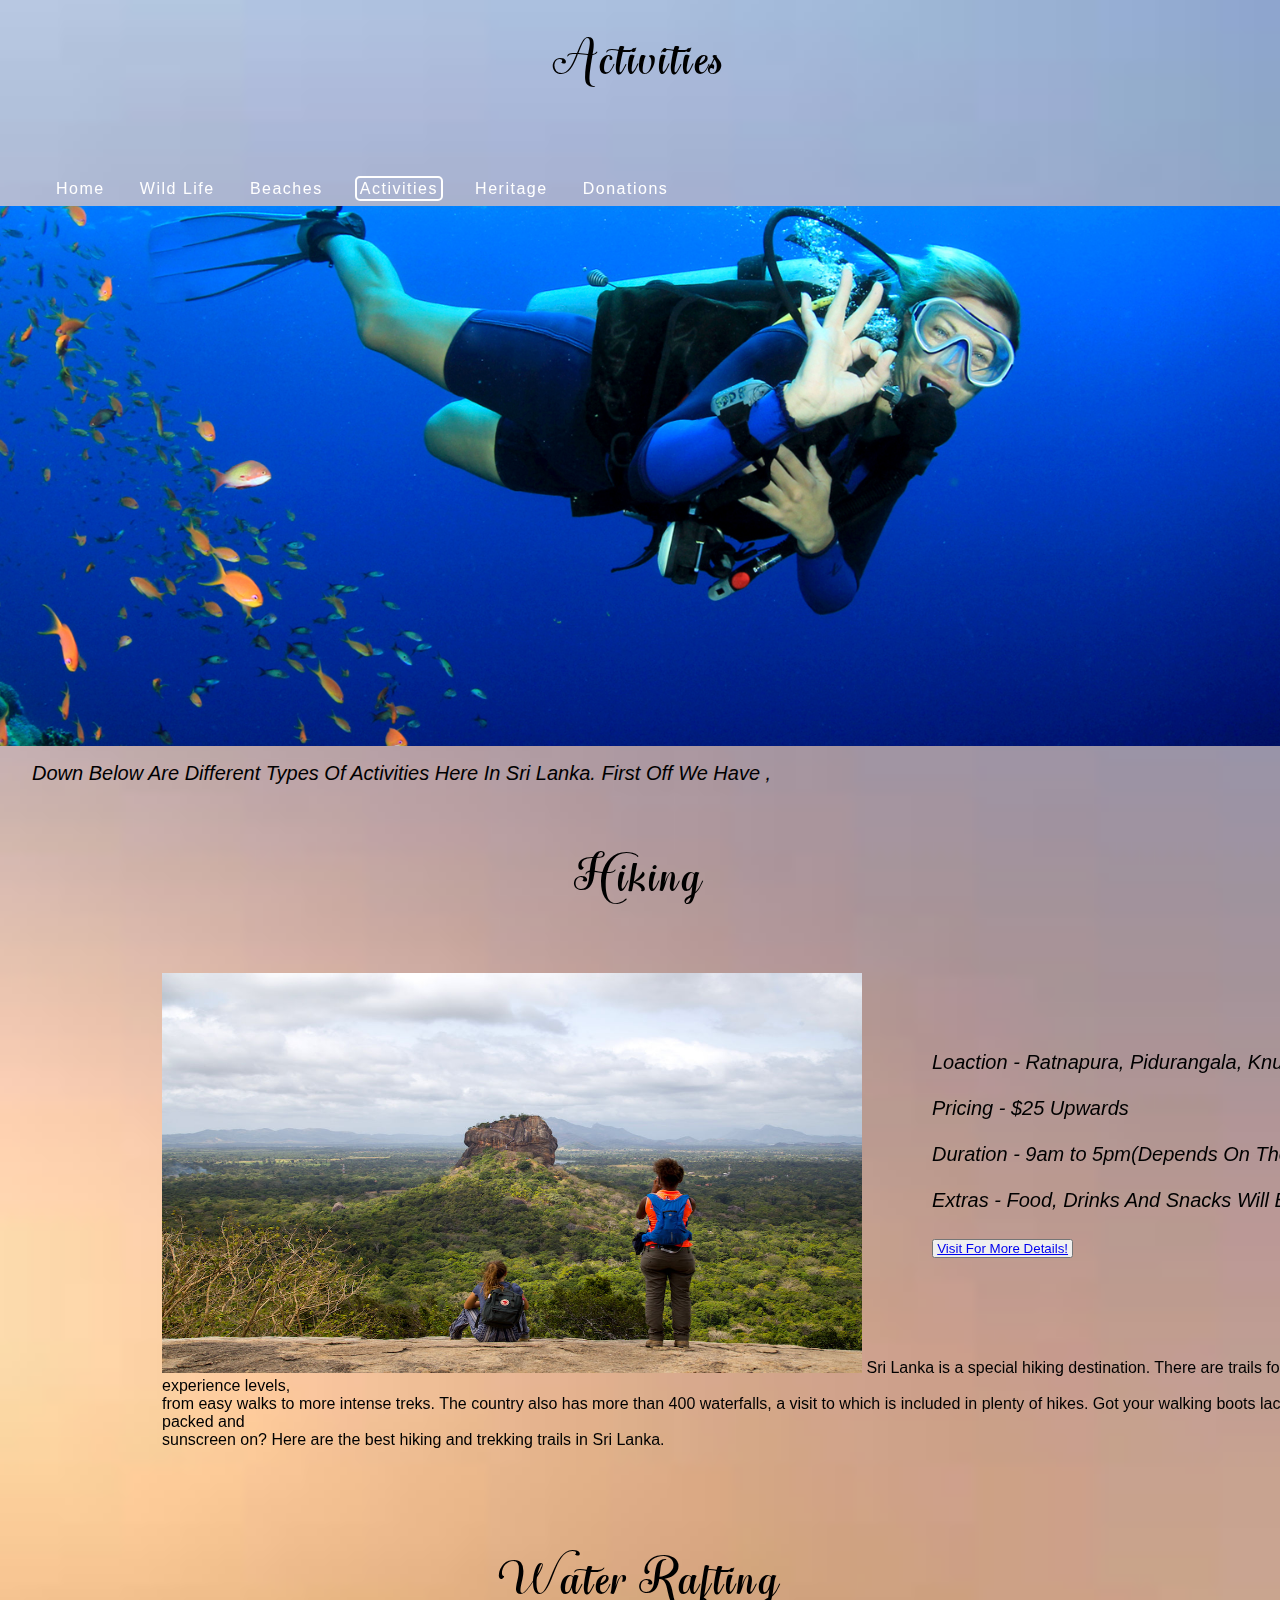
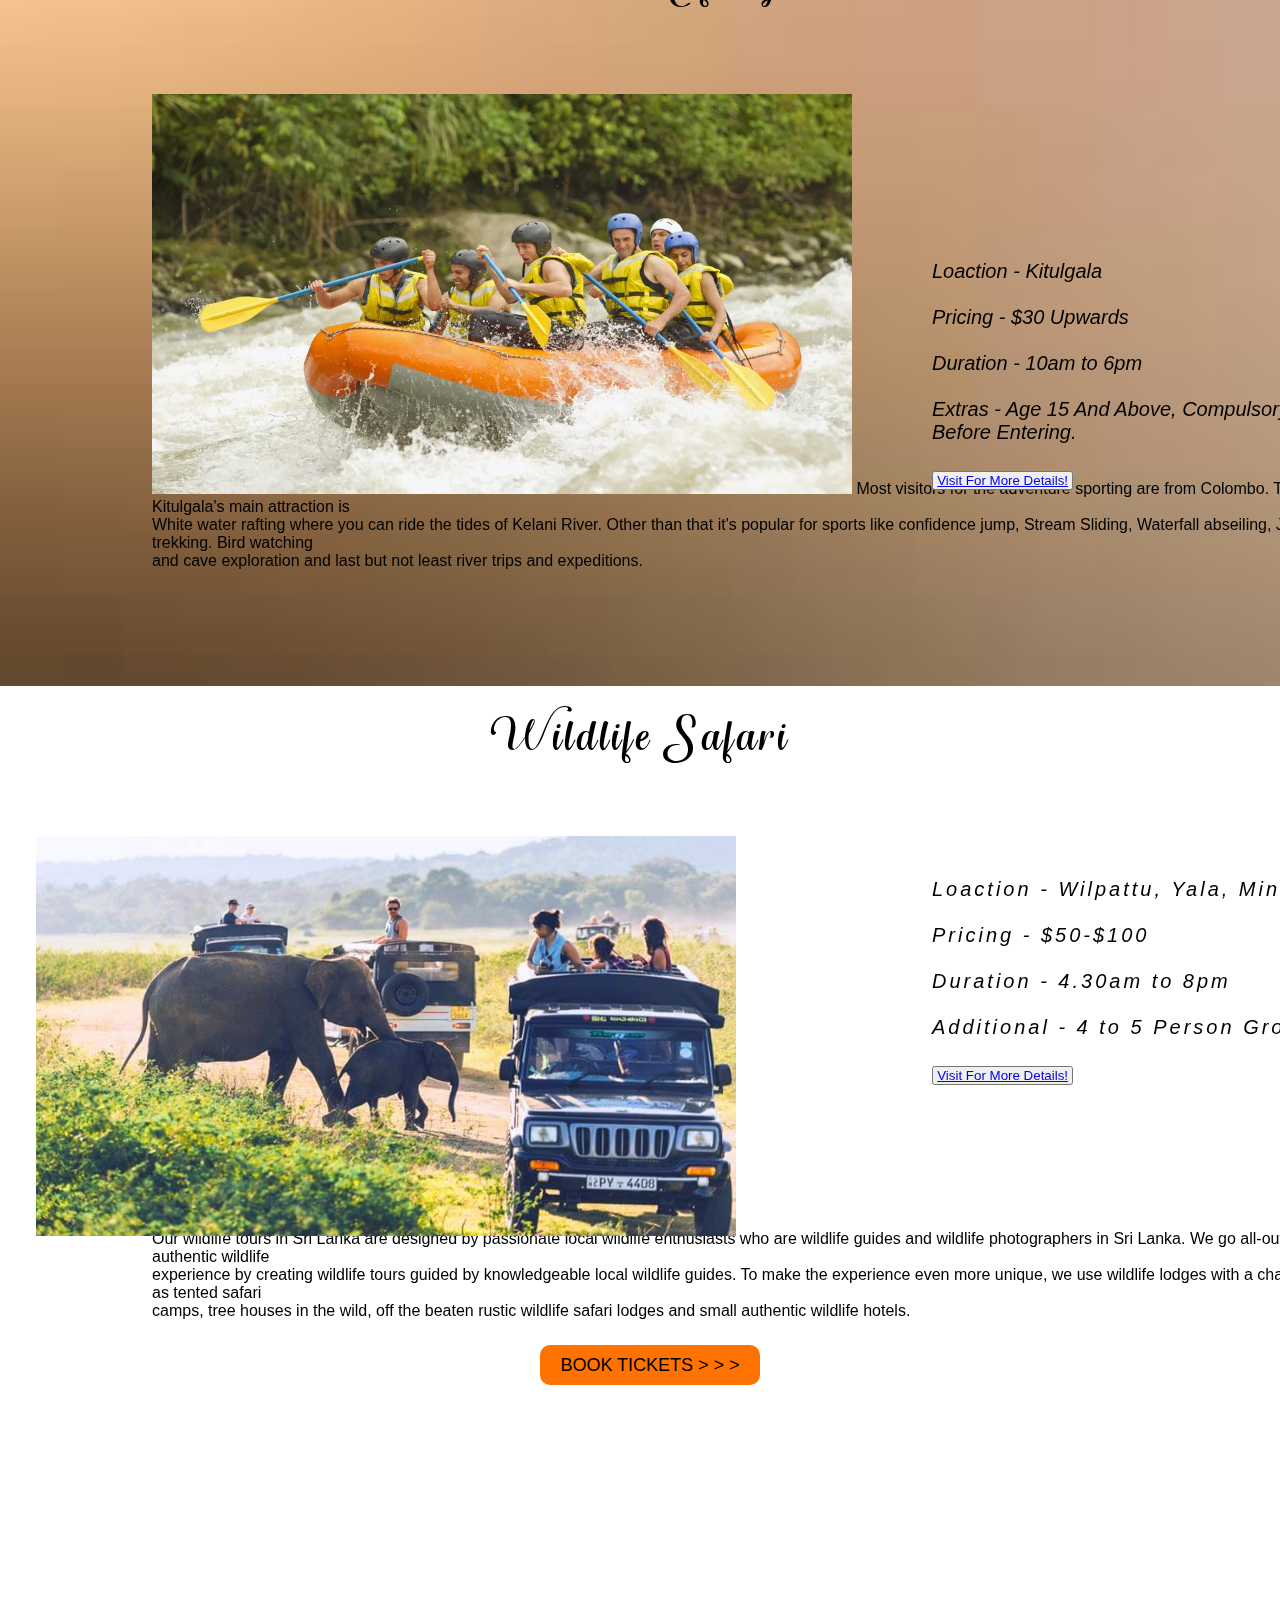
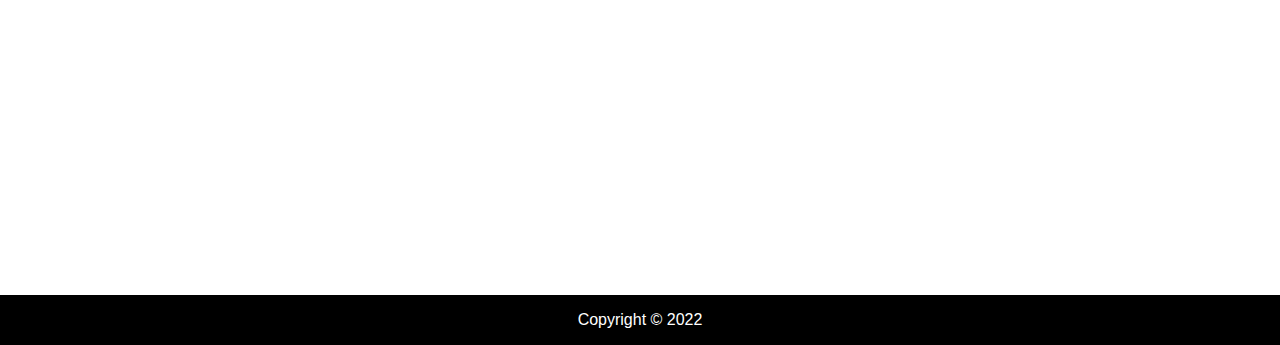
<file: Activities.html>
<!DOCTYPE html>
<html lang="en">
<head>
  <meta charset="UTF-8">
  <meta http-equiv="X-UA-Compatible" content="IE=edge" />
  <meta name="viewport" content="width=device-width, initial-scale=1.0">
  <title>Sri Lanka Tourism Official Page</title>
  <link rel="stylesheet" href="CSS/activities.css">
  
  <style>
    .run-once {
      display: none;
    }
  </style>
  
</head>  


 <header>
     <h1>Activities</h1>
        <nav>
          <div class="wrapper">
           <h3></h3>
            <ul>
              <li><a href="index.html">Home</a></li>
              <li><a href="Wildlife.html">Wild Life</a></li>
              <li><a href="Beaches.html">Beaches</a></li>
              <li><a href="#"class="active">Activities</a></li>
              <li><a href="Heritage.html">Heritage</a></li>
              <li><a href="donations.html">Donations</a></li>
            </ul>
            <ul>
            </ul>  
          </div> 
        </nav> 
    </header>
  
  <section class="HERO"></section>
  
    <section>
      <h2><font> Down Below Are Different Types Of Activities Here In Sri Lanka. First Off We Have , </font></h2>
    </section>
    <section>
        <h3><font><center>Hiking</center></font></h3>
    </section>
    <section>
      <div class="pos1">
        <img src="images/hik1.jpg" width="700" height="400">
        <p1>Sri Lanka is a special hiking destination. There are trails for all sorts of experience levels,<br>from easy walks to more intense treks. The country also has more than 400 waterfalls, a visit to which is included in plenty of hikes. Got your walking boots laced, camera packed and<br> sunscreen on? Here are the best hiking and trekking trails in Sri Lanka.</p1>
    </section>
    <section>
      <div class="pos2">
        <h4><font> Loaction - Ratnapura, Pidurangala, Knuckles Range and Sigiriya <br><br> Pricing - $25 Upwards <br><br> Duration - 9am to 5pm(Depends On The Place)<br><br>Extras - Food, Drinks And Snacks Will Be Awailable<br><br><button type="button"><a href="https://matadornetwork.com/read/8-epic-hiking-trails-sri-lanka/">Visit For More Details!</a></button></font></h4>
      </div>
    </section>
    <section>
      <div class="pos3">
        <h5><font><center>Water Rafting</center></font></h5>
      </div>
      <div class="pos4">
        <img src="images/raft.webp" width="700" height="400">
        <p2>Most visitors for the adventure sporting are from Colombo. The Kitulgala's main attraction is<br> White water rafting where you can ride the tides of Kelani River. Other than that it's popular for sports like confidence jump, Stream Sliding, Waterfall abseiling, Jungle trekking. Bird watching <br>and cave exploration and last but not least river trips and expeditions.</p2>
        
        <div class="pos9">
        <p3>Our wildlife tours in Sri Lanka are designed by passionate local wildlife enthusiasts who are wildlife guides and wildlife photographers in Sri Lanka. We go all-out to offer an authentic wildlife<br> experience by creating wildlife tours guided by knowledgeable local wildlife guides. To make the experience even more unique, we use wildlife lodges with a character such as tented safari <br>camps, tree houses in the wild, off the beaten rustic wildlife safari lodges and small authentic wildlife hotels.</p3>
      </div>
        
    </div>
      <div class="pos5">
        <h6><font> Loaction - Kitulgala <br><br> Pricing - $30 Upwards <br><br> Duration - 10am to 6pm<br><br>Extras - Age 15 And Above, Compulsory To Read Rules And Regulations<br> Before Entering.<br><br><button type="button"><a href="https://www.kitulgalaadventures.com/">Visit For More Details!</a></button></font></h6>
    </section>
    <div class="pos6">
      <h7><font><center>Wildlife Safari</center></font></h7>
      <div class="pos7">
        <img src="images/safaa.jpg" width="700" height="400">
      </div>
      <section>
        <div class="pos8">
          <h4><font> Loaction - Wilpattu, Yala, Minneriya <br><br> Pricing - $50-$100 <br><br> Duration - 4.30am to 8pm<br><br>Additional - 4 to 5 Person Groups<br><br><button type="button"><a href="https://www.srilankansafari.com/">Visit For More Details!</a></button></font></h4>
      </section>
    </div>

    <div class="content">
    <center><button class="cn"><a href="purchase.html">BOOK TICKETS > > ></a></button></center>
  </div>
  
      <footer>
        <p>Copyright © 2022</p> 
      </footer> 
</body>
</html>
</file>
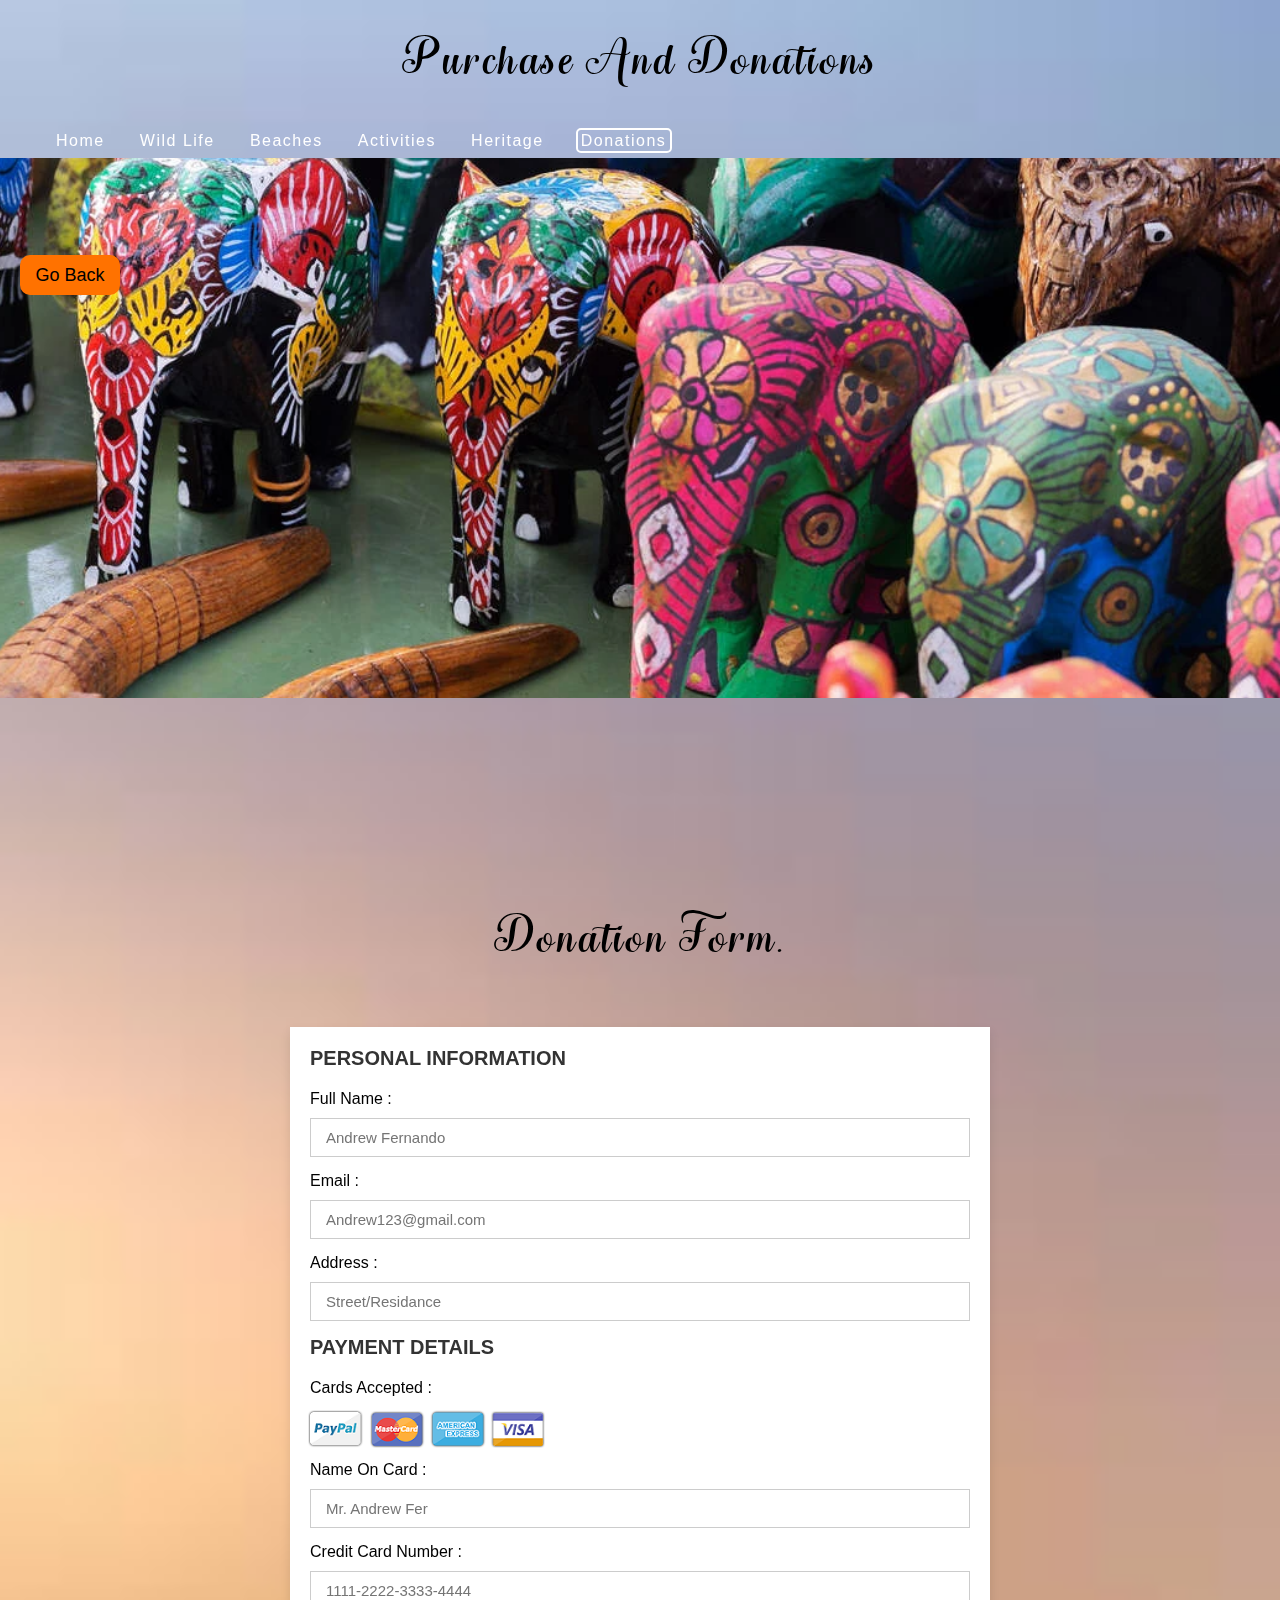
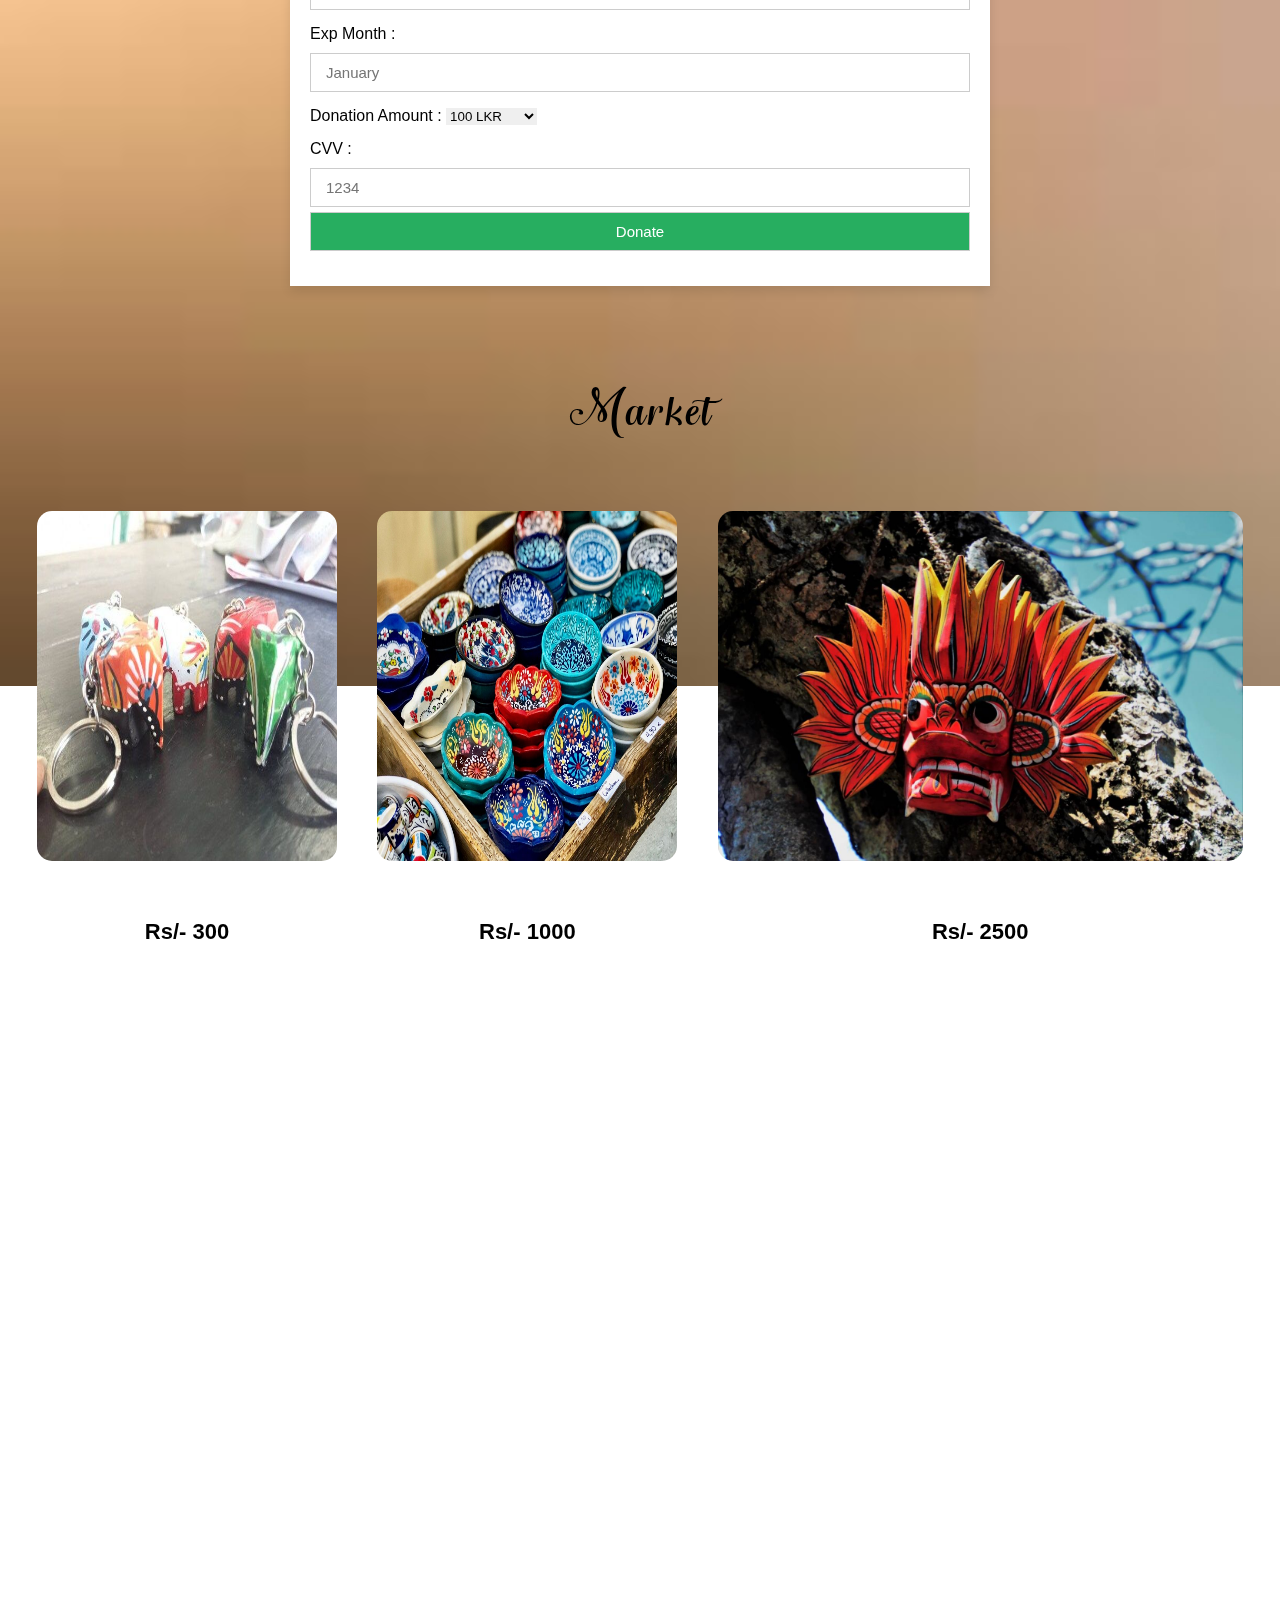
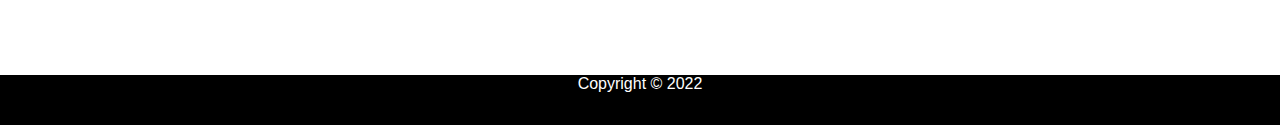
<file: donations.html>
<html lang="en">
<head>
  <meta charset="UTF-8">
  <meta http-equiv="X-UA-Compatible" content="IE=edge" />
  <meta name="viewport" content="width=device-width, initial-scale=1.0">
  <title>Sri Lanka Tourism Official Page</title>
  <link rel="stylesheet" href="CSS/donations.css">
  
  <style>
    .run-once {
      display: none;
    }
  </style>
    </head>
<body>
    <section>
        <header>
            <h1>Purchase And Donations</h1>
               <nav>
                 <div class="wrapper">
                  <h3></h3>
                   <ul>
                     <li><a href="index.html">Home</a></li>
                     <li><a href="Wildlife.html">Wild Life</a></li>
                     <li><a href="Beaches.html">Beaches</a></li>
                     <li><a href="Activities.html">Activities</a></li>
                     <li><a href="Heritage.html">Heritage</a></li>
                     <li><a href="#"class="active">Donations</a></li>
                   </ul>
                   <ul>
                   </ul>  
                 </div> 
               </nav> 
           </header>
         
         <section class="HERO"></section>

        <section id="hbanner">
            <div class="container">
            </div>
        </section>
        <h2>Donation Form.</h2>
        <section>
            <div class="container">

                <form action="">
            
                    <div class="row">
            
                        <div class="col">
            
                            <h3 class="title">Personal Information</h3>
            
                            <div class="inputBox">
                                <span>full name :</span>
                                <input type="text" placeholder="Andrew Fernando">
                            </div>
                            <div class="inputBox">
                                <span>email :</span>
                                <input type="email" placeholder="Andrew123@gmail.com">
                            </div>
                            <div class="inputBox">
                                <span>address :</span>
                                <input type="text" placeholder="Street/Residance ">
                            </div>
            
                        <div class="col">
            
                            <h3 class="title">Payment Details</h3>
            
                            <div class="inputBox">
                                <span>cards accepted :</span>
                                <img src="images/card_img.png" alt="">
                            </div>
                            <div class="inputBox">
                                <span>name on card :</span>
                                <input type="text" placeholder="Mr. Andrew Fer">
                            </div>
                            <div class="inputBox">
                                <span>credit card number :</span>
                                <input type="number" placeholder="1111-2222-3333-4444">
                            </div>
                            <div class="inputBox">
                                <span>exp month :</span>
                                <input type="text" placeholder="January">
                            </div>
            
                                    <span>Donation Amount :</span>
                                    <select name="Amount" id="Amt">
                                        <option value="1">100 LKR</option>
                                        <option value="2">250 LKR</option>
                                        <option value="3">500 LKR</option>
                                        <option value="4">1000 LKR</option>
                                        <option value="5">2500 LKR</option>
                                        <option value="6">5000 LKR</option>
                                        <option value="7">10,000 LKR</option>
                                      </select>
                                </div>
                                <div class="inputBox">
                                    <span>CVV :</span>
                                    <input type="text" placeholder="1234">
                                    <input type="submit" value="Donate" class="submit-btn">
                                </div>
                            </div>
            
                        </div>
                
                    </div>
            
                </form>
            
            </div>    
        </section>
        <h4 align="center">Market</h4><br><br>
        <section id="wrapper">
            <div id="hdiv3">
                <div>
                    <a href="#Buy">
                        <img class="project-text" src="images/por2.jpg" width="300px" height="350px">
                    </a>
                </div>
                <br><br><br><p align="center" id="price"><b>Rs/- 300</b></p>
            </div>
            <div id="right-conner">
                <div>
                    <a href="#Buy">
                        <img class="project-text" src="images/po3.jpg" width="300px" height="350px">
                    </a>
                </div>
                <br><br><br><p align="center" id="price"><b>Rs/- 1000</b></p>
            </div>
            <div id="right-conner">
                
                <div>
                    <a href="#Buy">
                        <img class="project-text" src="images/por1.jpg"300px" height="350px">
                    </a>
                </div>
                <br><br><br><p align="center" id="price"><b>Rs/- 2500</b></p> 
            </div>
        </section>
    </section>
    <div class="content">
    <button class="cn"><a href="Heritage.html">Go Back</a></button>
    </div>
    <script src="scripts/index.js"></script>
</body>
<footer>
    <p><center>Copyright © 2022</center></p> 
  </footer>
</html>
</file>
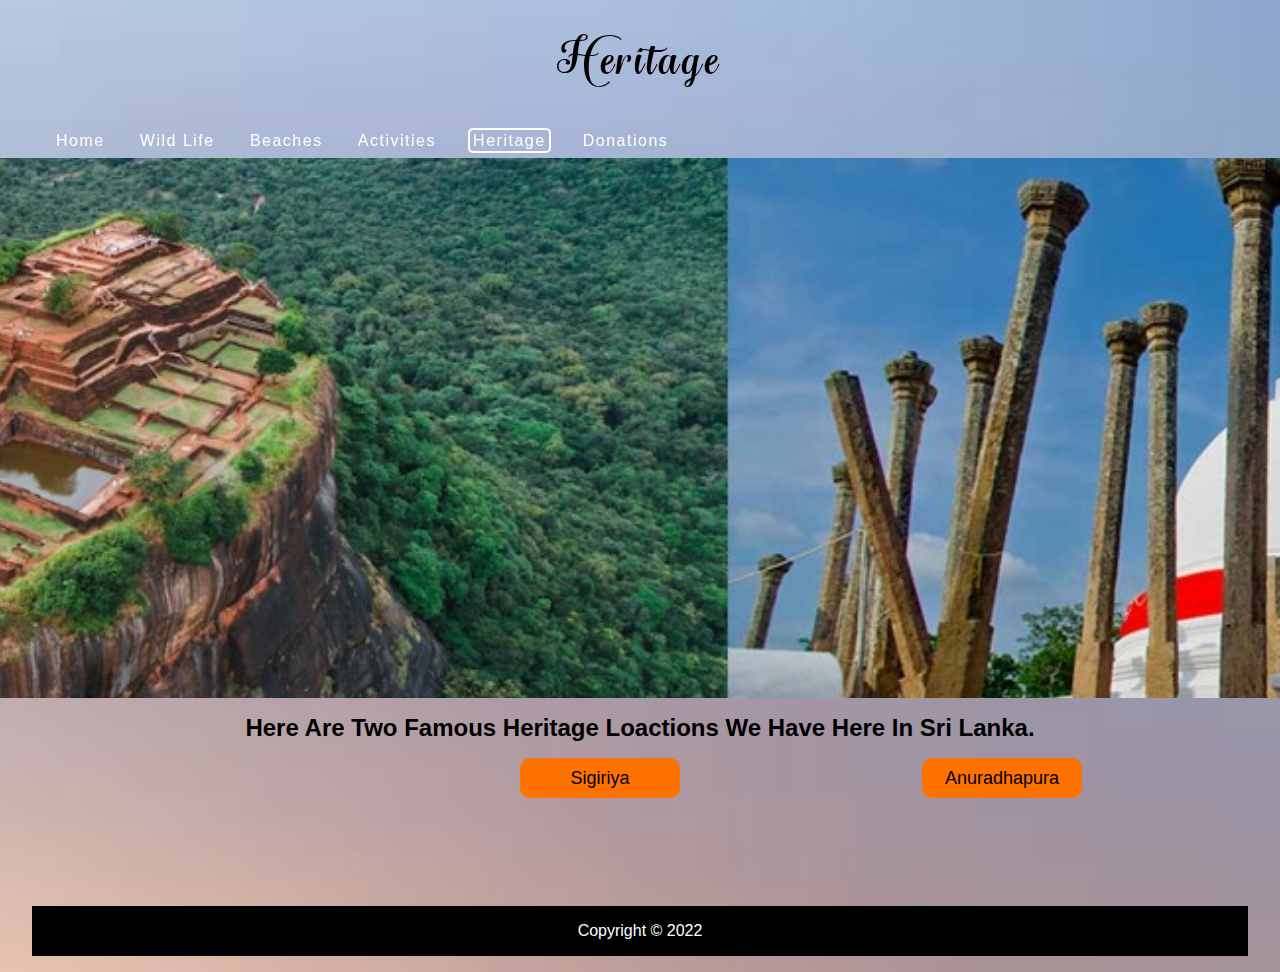
<file: Heritage.html>
<!DOCTYPE html>
<html lang="en">
<head>
  <meta charset="UTF-8">
  <meta http-equiv="X-UA-Compatible" content="IE=edge" />
  <meta name="viewport" content="width=device-width, initial-scale=1.0">
  <title>Sri Lanka Tourism Official Page</title>
  <link rel="stylesheet" href="CSS/heritage.css">
  
  <style>
    .run-once {
      display: none;
    }
  </style>
  
</head>  


 <header>
     <h1>Heritage</h1>
        <nav>
          <div class="wrapper">
           <h3></h3>
            <ul>
              <li><a href="index.html">Home</a></li>
              <li><a href="Wildlife.html">Wild Life</a></li>
              <li><a href="Beaches.html">Beaches</a></li>
              <li><a href="Activities.html">Activities</a></li>
              <li><a href="#"class="active">Heritage</a></li>
              <li><a href="donations.html">Donations</a></li>
            </ul>
            <ul>
            </ul>  
          </div> 
        </nav> 
    </header>
  
  <section class="HERO"></section>
  
    <section>
      <h2><font><center>Here Are Two Famous Heritage Loactions We Have Here In Sri Lanka.</center></font></h2>
    </section>
    <div class="pos1">
        <div class="content">
            <button class="cn"><a href="sigiriya.html">Sigiriya</a></button>
    </div>
    <section>
        <div class="pos2">
            <div class="content">
            <button class="cn"><a href="Anuradhapura.html">Anuradhapura</a></button>
            
            </div>
            <section>
                
            </div>
       <div class="pos3">
        <footer>
            <p>Copyright © 2022</p> 
          </footer>
        </div> 
    </body>
    </html>
</file>
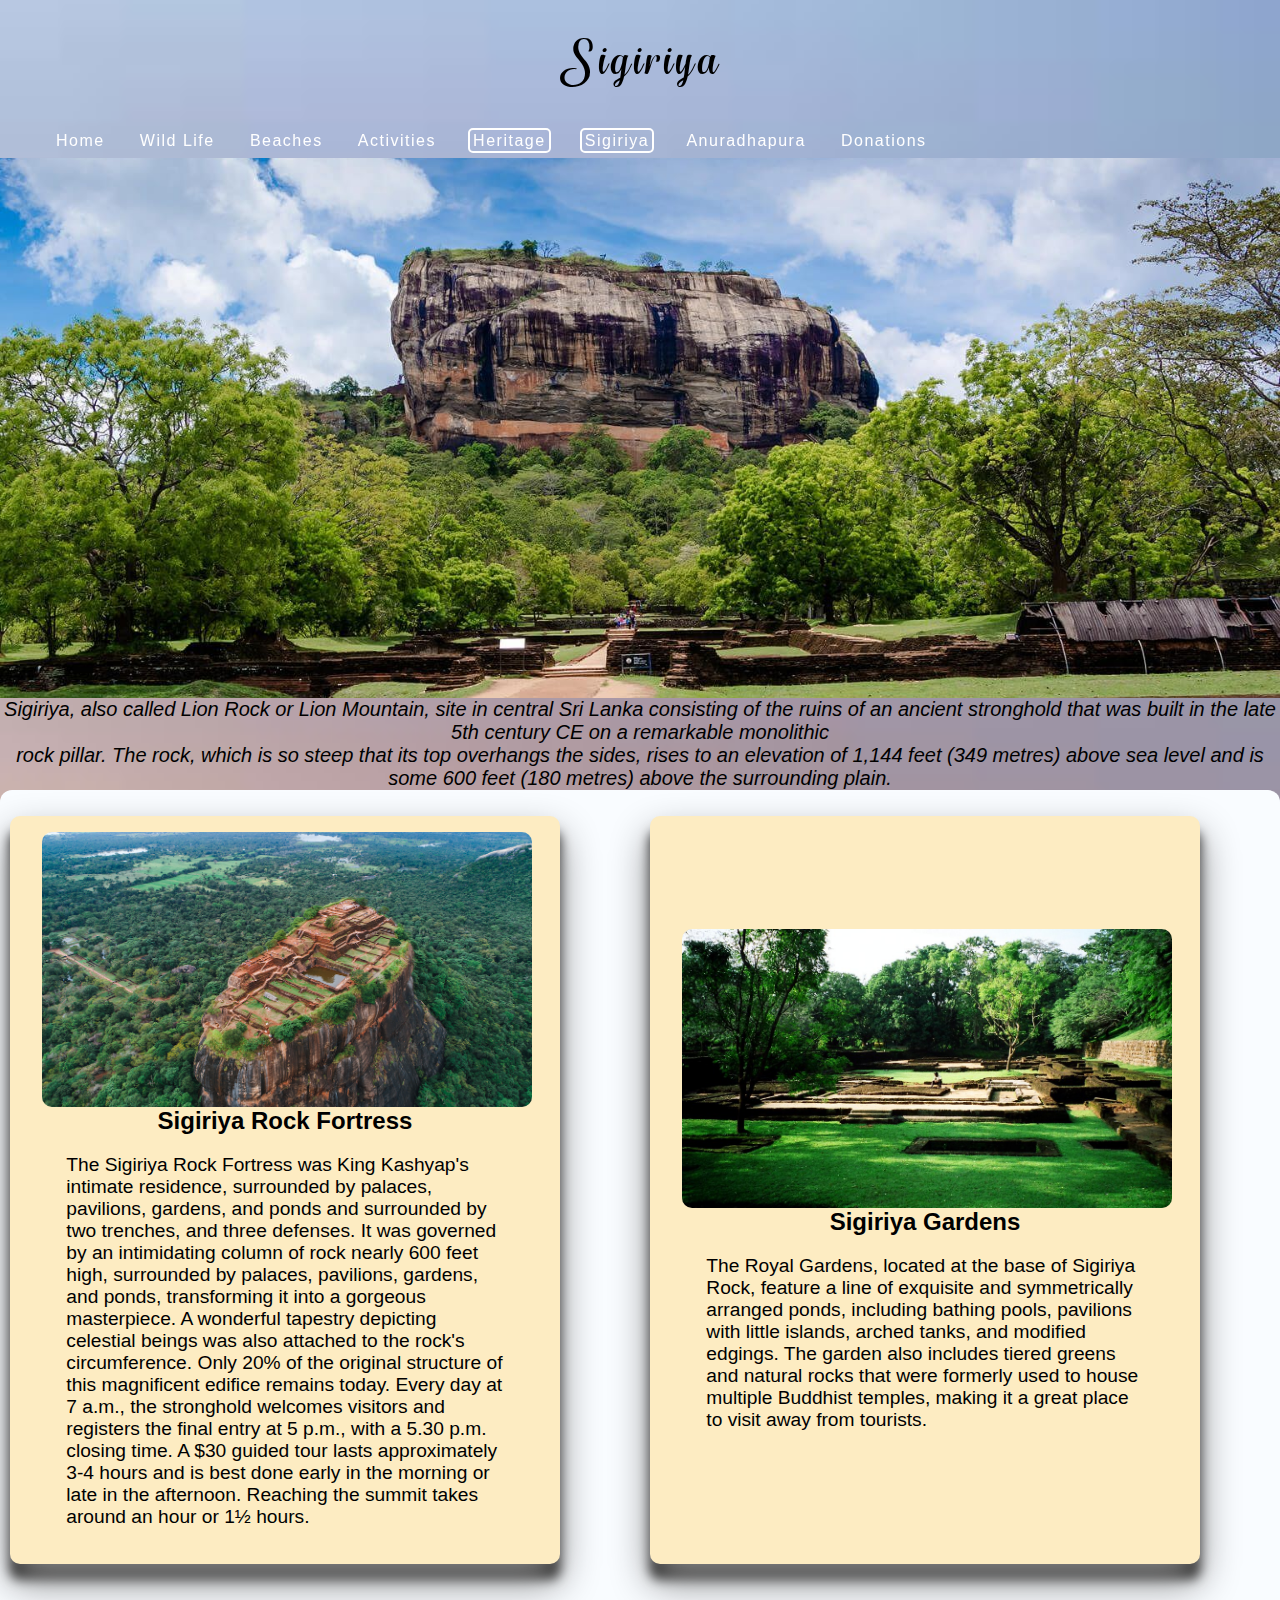
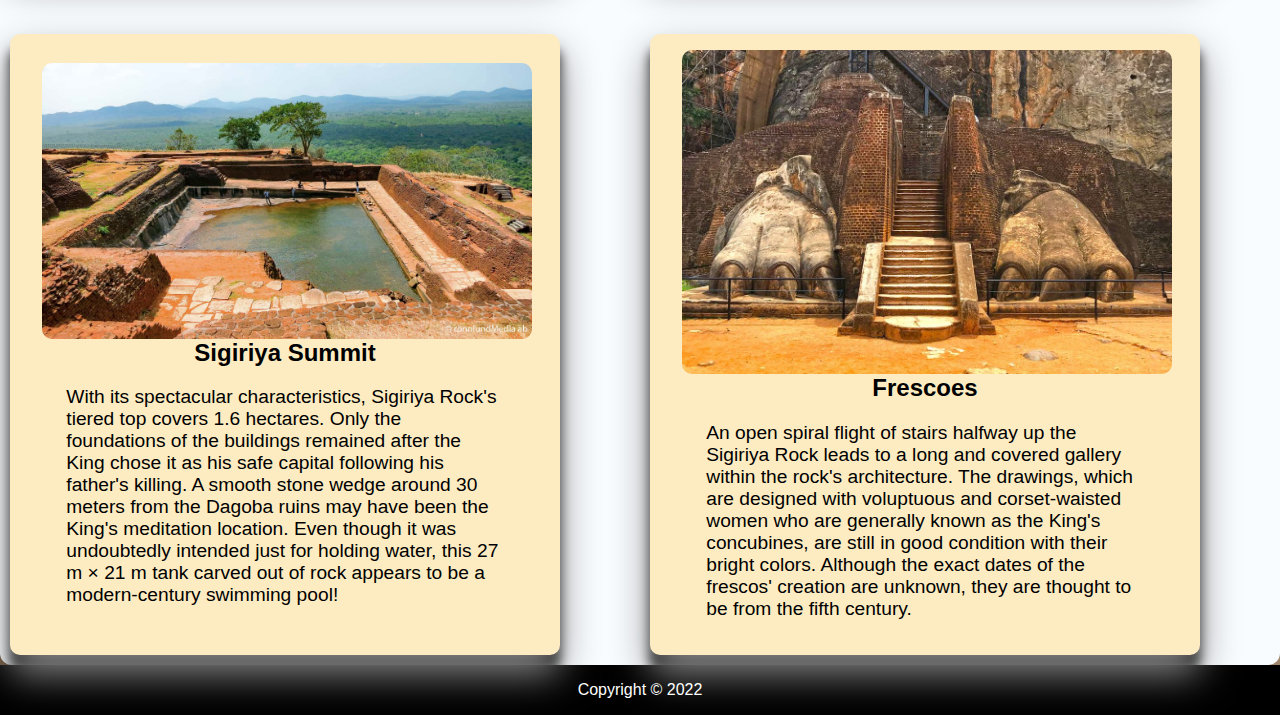
<file: sigiriya.html>
<!DOCTYPE html>
<html lang="en">
<head>
  <meta charset="UTF-8">
  <meta http-equiv="X-UA-Compatible" content="IE=edge" />
  <meta name="viewport" content="width=device-width, initial-scale=1.0">
  <title>Sri Lanka Tourism Official Page</title>
  <link rel="stylesheet" href="CSS/sigirya1.css">
  
  <style>
    .run-once {
      display: none;
    }
  </style>
  
</head>  


 <header>
     <h1>Sigiriya</h1>
        <nav>
          <div class="wrapper">
           <h3></h3>
            <ul>
              <li><a href="index.html">Home</a></li>
              <li><a href="Wildlife.html">Wild Life</a></li>
              <li><a href="Beaches.html">Beaches</a></li>
              <li><a href="Activities.html">Activities</a></li>
              <li><a href="Heritage.html"class="active">Heritage</a></li>
              <li><a href="#"class="active">Sigiriya</a></li>
              <li><a href="Anuradhapura.html">Anuradhapura</a></li>
              <li><a href="donations.html">Donations</a></li>
            </ul>
            <ul>
            </ul>  
          </div> 
        </nav> 
    </header>

    <section class="HERO"></section>
    <h3><font><center>Sigiriya, also called Lion Rock or Lion Mountain, site in central Sri Lanka consisting of the ruins of an ancient stronghold that was built in the late 5th century CE on a remarkable monolithic <br> rock pillar. The rock, which is so steep that its top overhangs the sides, rises to an elevation of 1,144 feet (349 metres) above sea level and is some 600 feet (180 metres) above the surrounding plain.</center></font></h3>
  
    <div id="Mcontainer">
        <div id="homeContainer">                              
            <section class="container">
                <img src="images/ex1.jpg" alt="Sigiriya Rock Fortress">
                <h2><center>Sigiriya Rock Fortress</center></h2>
                <p>The Sigiriya Rock Fortress was King Kashyap's intimate residence, surrounded by palaces, pavilions, gardens, and ponds and surrounded by two trenches, and three defenses. It was governed by an intimidating column of rock nearly 600 feet high, surrounded by palaces, pavilions, gardens, and ponds, transforming it into a gorgeous masterpiece. A wonderful tapestry depicting celestial beings was also attached to the rock's circumference. Only 20% of the original structure of this magnificent edifice remains today. Every day at 7 a.m., the stronghold welcomes visitors and registers the final entry at 5 p.m., with a 5.30 p.m. closing time.
                    A $30 guided tour lasts approximately 3-4 hours and is best done early in the morning or late in the afternoon. Reaching the summit takes around an hour or 1½ hours.</p>
            </section>
            <section class="container">
                <img src="images/gardenn.jpg" alt="Sigiriya Gardens">
                <h2><center>Sigiriya Gardens</center></h2>
                <p>The Royal Gardens, located at the base of Sigiriya Rock, feature a line of exquisite and symmetrically arranged ponds, including bathing pools, pavilions with little islands, arched tanks, and modified edgings.
                    The garden also includes tiered greens and natural rocks that were formerly used to house multiple Buddhist temples, making it a great place to visit away from tourists.</p>
            </section>
            <section class="container">
                <img src="images/gadem.jpg" alt="Sigiriya Summit">
                <h2><center>Sigiriya Summit</center></h2>
                <p>With its spectacular characteristics, Sigiriya Rock's tiered top covers 1.6 hectares. Only the foundations of the buildings remained after the King chose it as his safe capital following his father's killing. A smooth stone wedge around 30 meters from the Dagoba ruins may have been the King's meditation location.
                    Even though it was undoubtedly intended just for holding water, this 27 m × 21 m tank carved out of rock appears to be a modern-century swimming pool!</p>
                
            </section>
            <section class="container">
                <img src="images/summiy.jpg" alt="sigiriya Frescoes">
                <h2><center>Frescoes</center></h2>
                <p>An open spiral flight of stairs halfway up the Sigiriya Rock leads to a long and covered gallery within the rock's architecture. The drawings, which are designed with voluptuous and corset-waisted women who are generally known as the King's concubines, are still in good condition with their bright colors. Although the exact dates of the frescos' creation are unknown, they are thought to be from the fifth century.</p>
                
            </section>  
        </div>
    </div>
  
    
        <footer>
            <p>Copyright © 2022</p> 
          </footer>
        </div> 
    </body>
    </html>
</file>
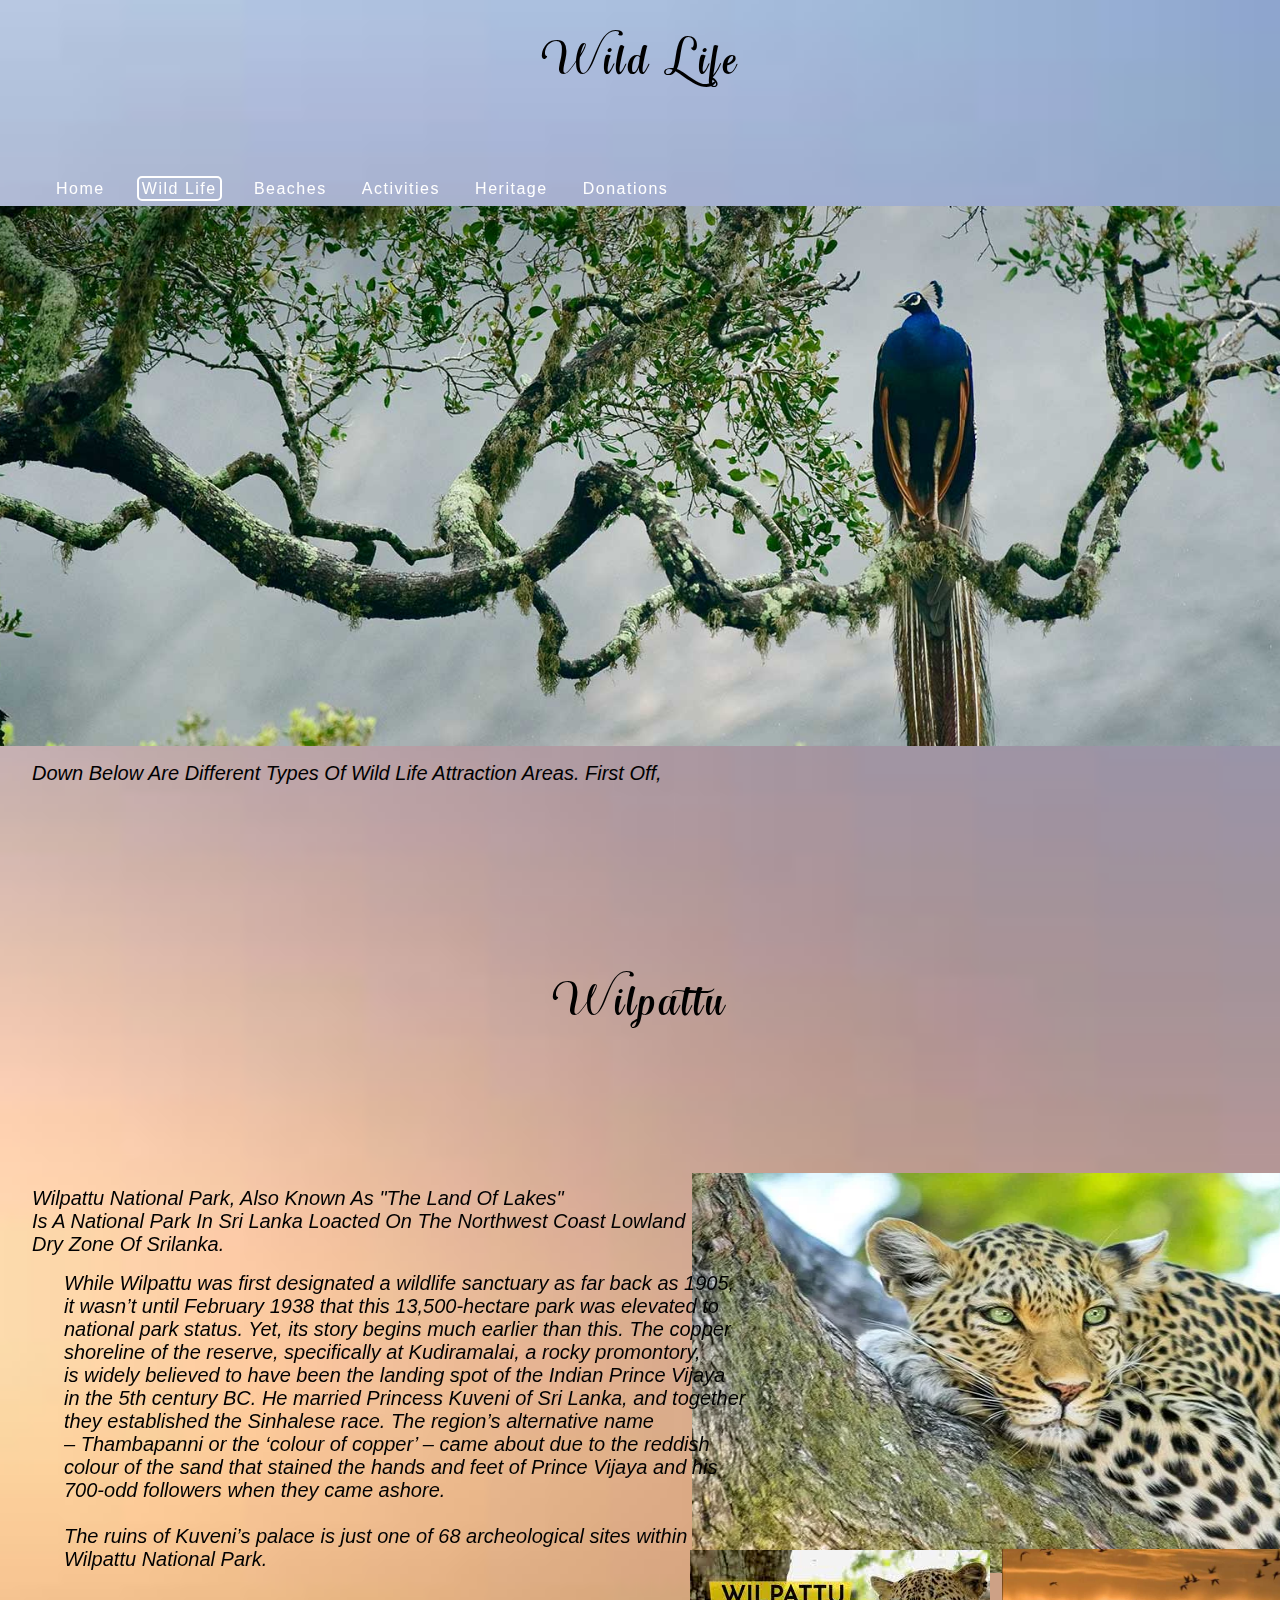
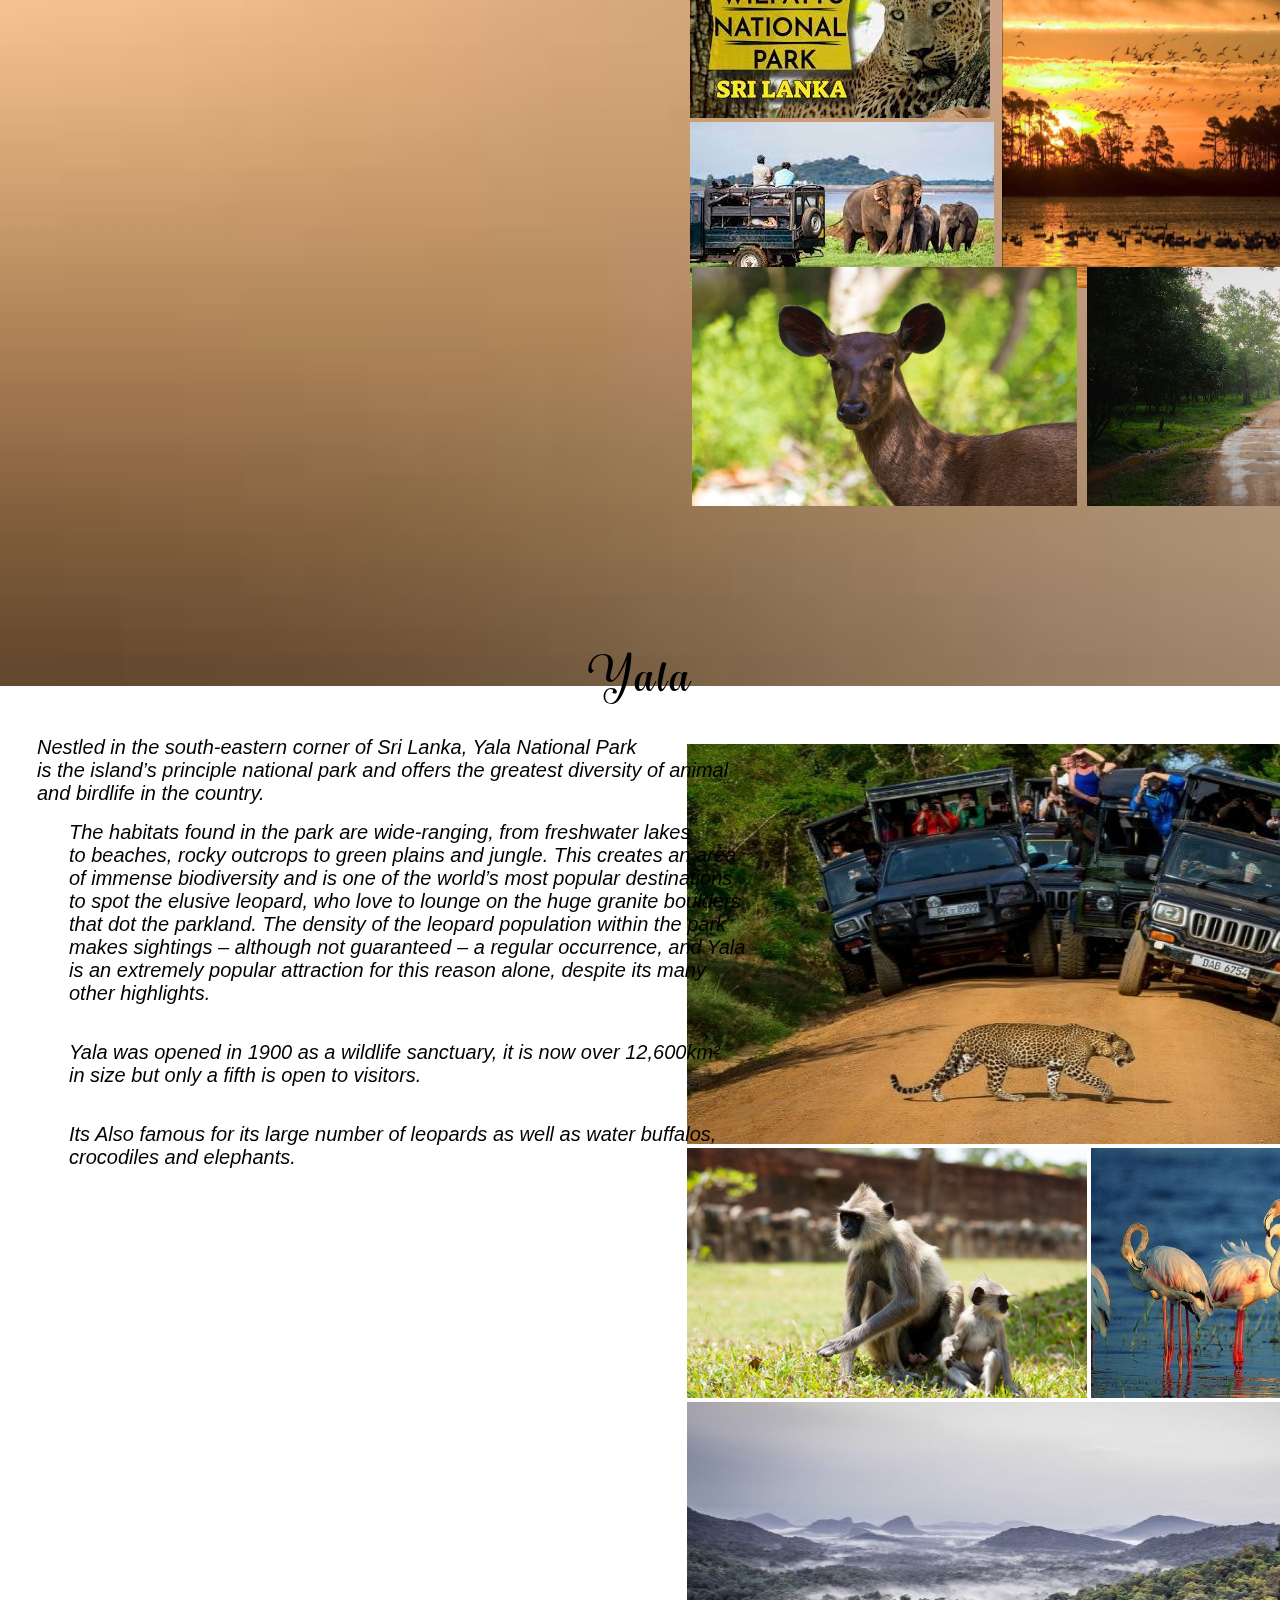
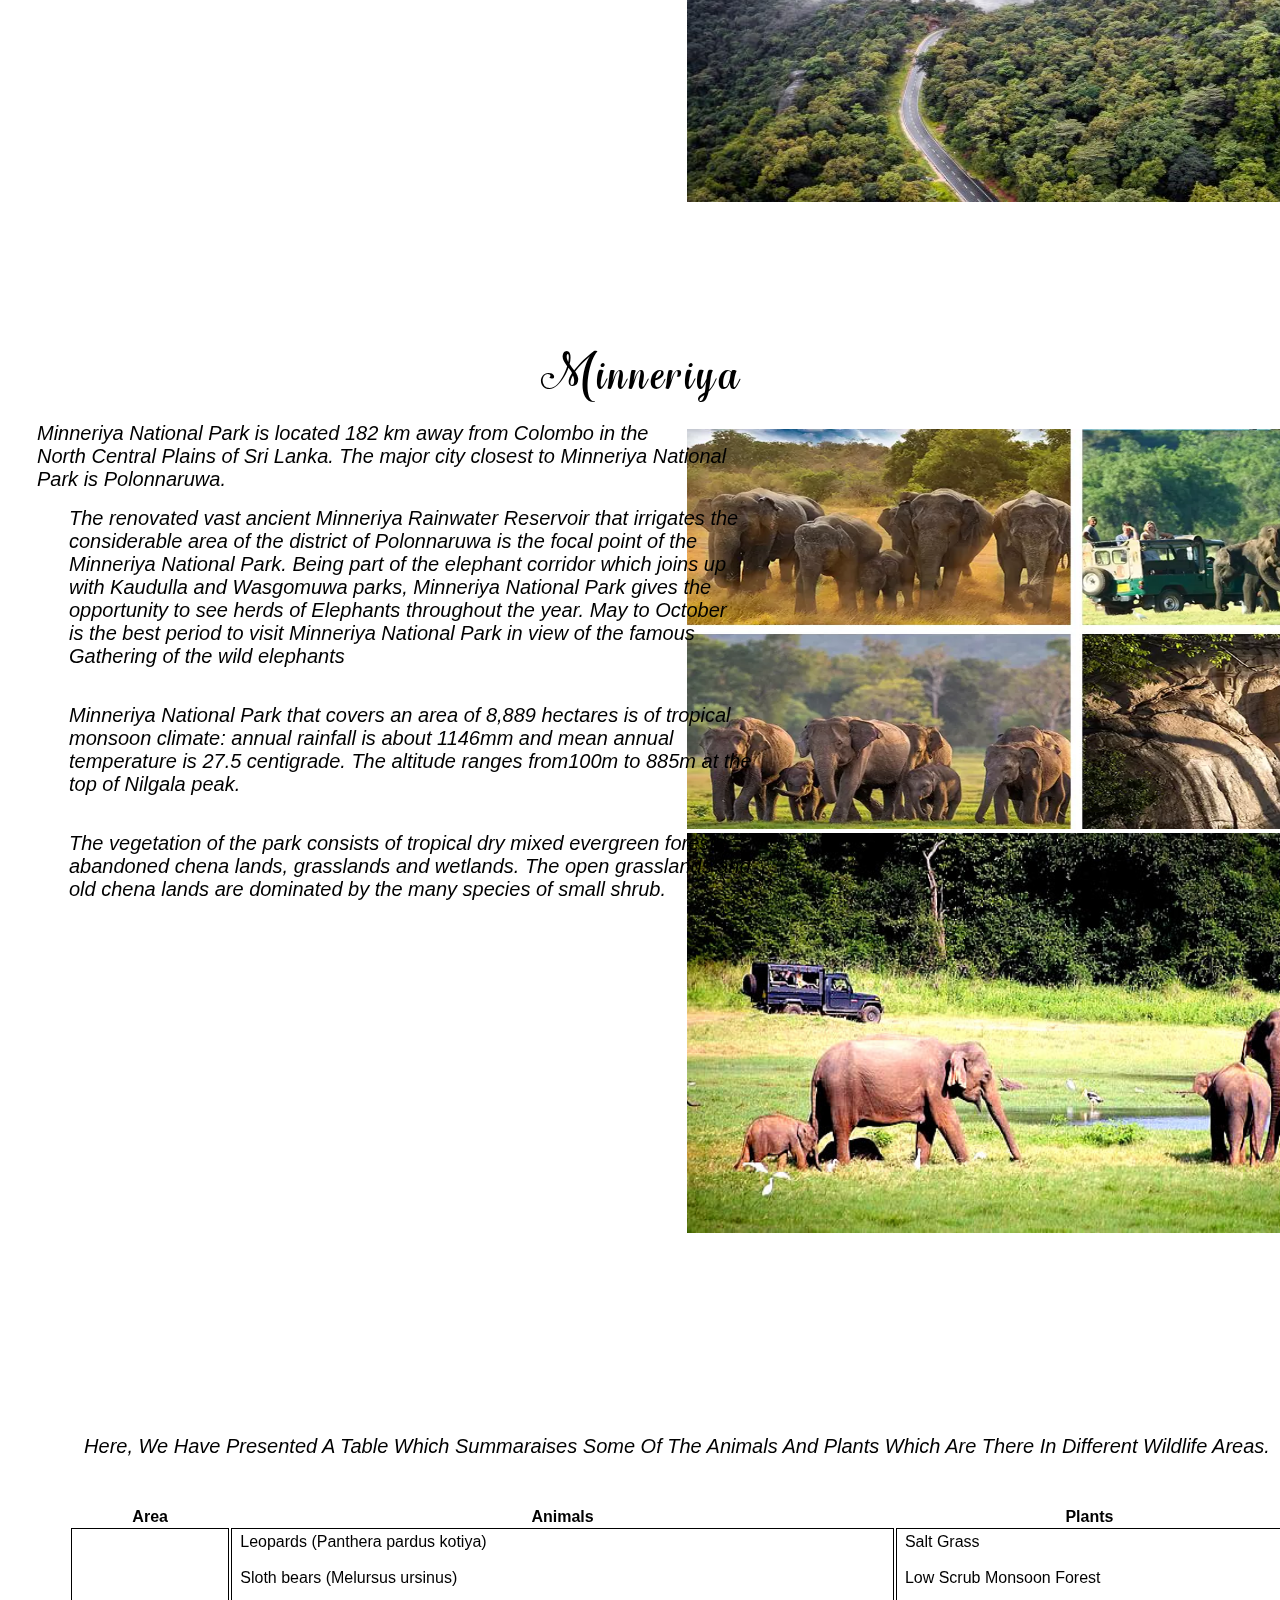
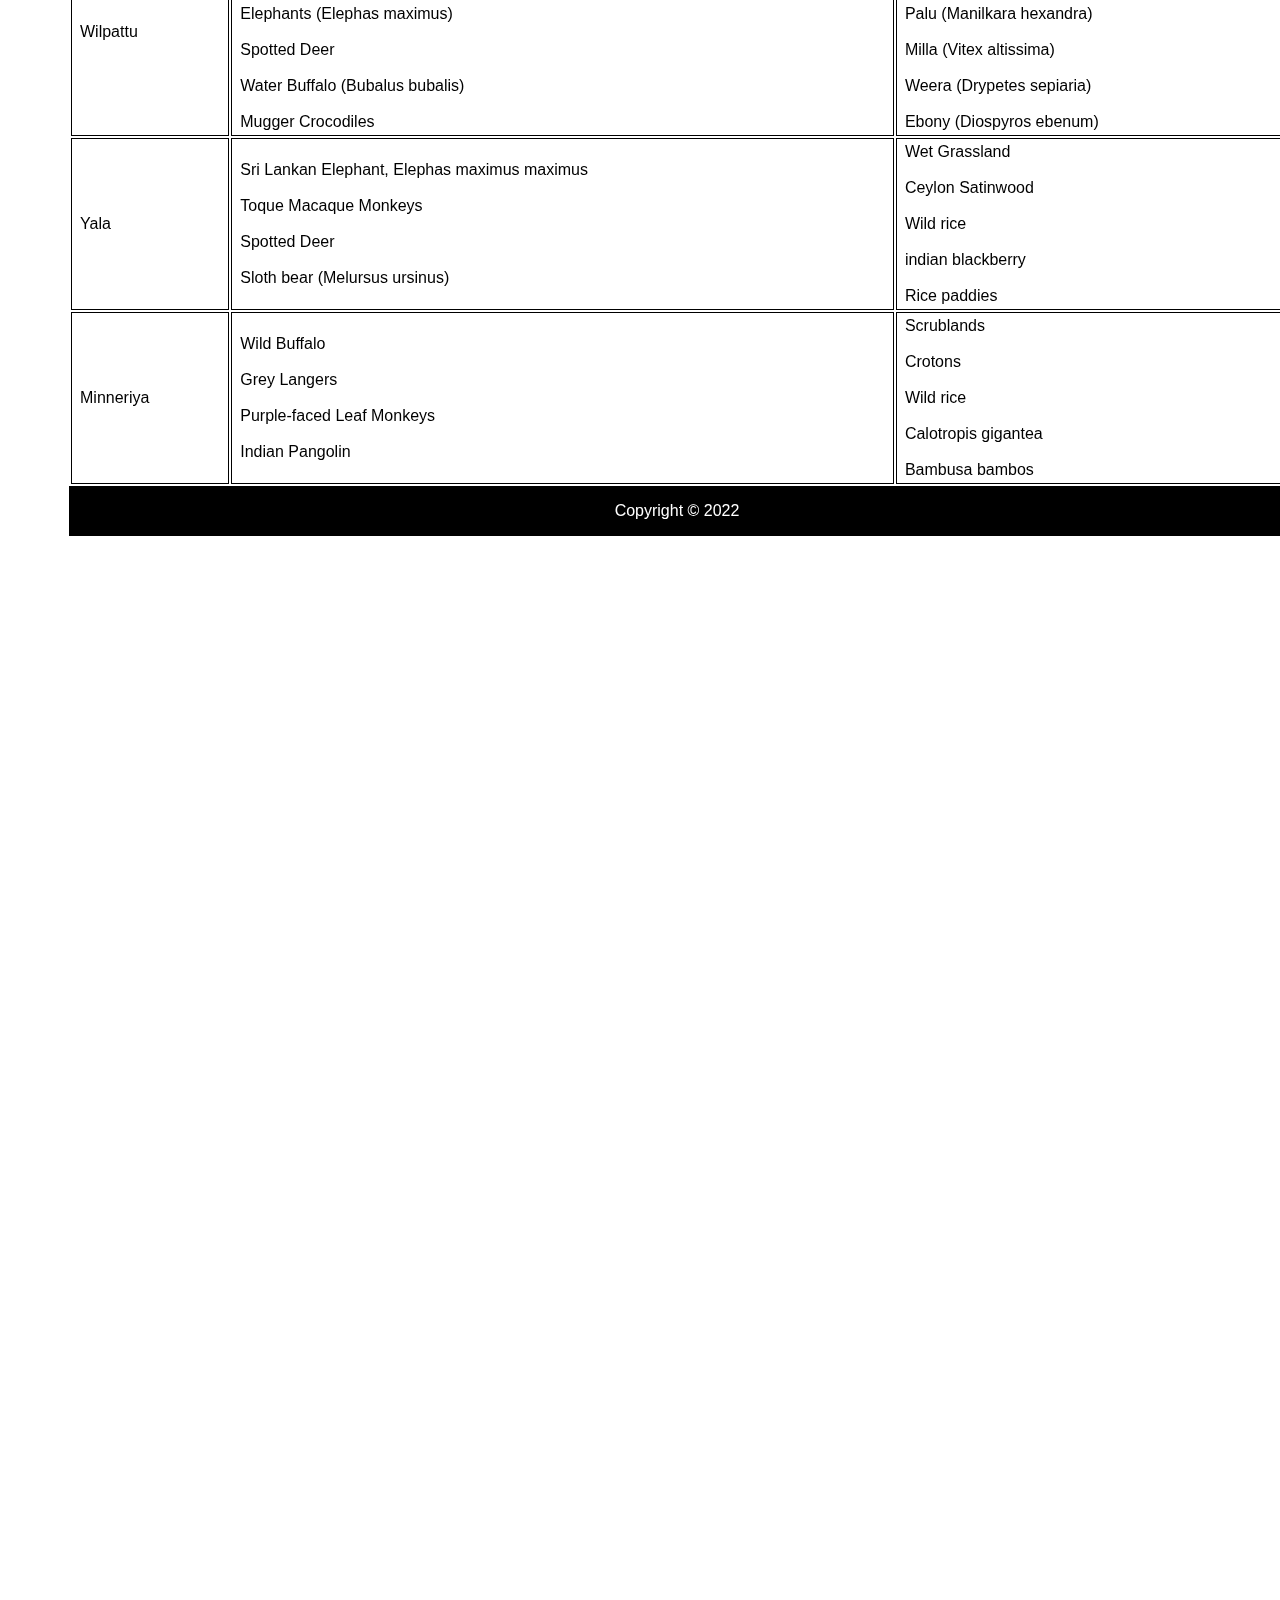
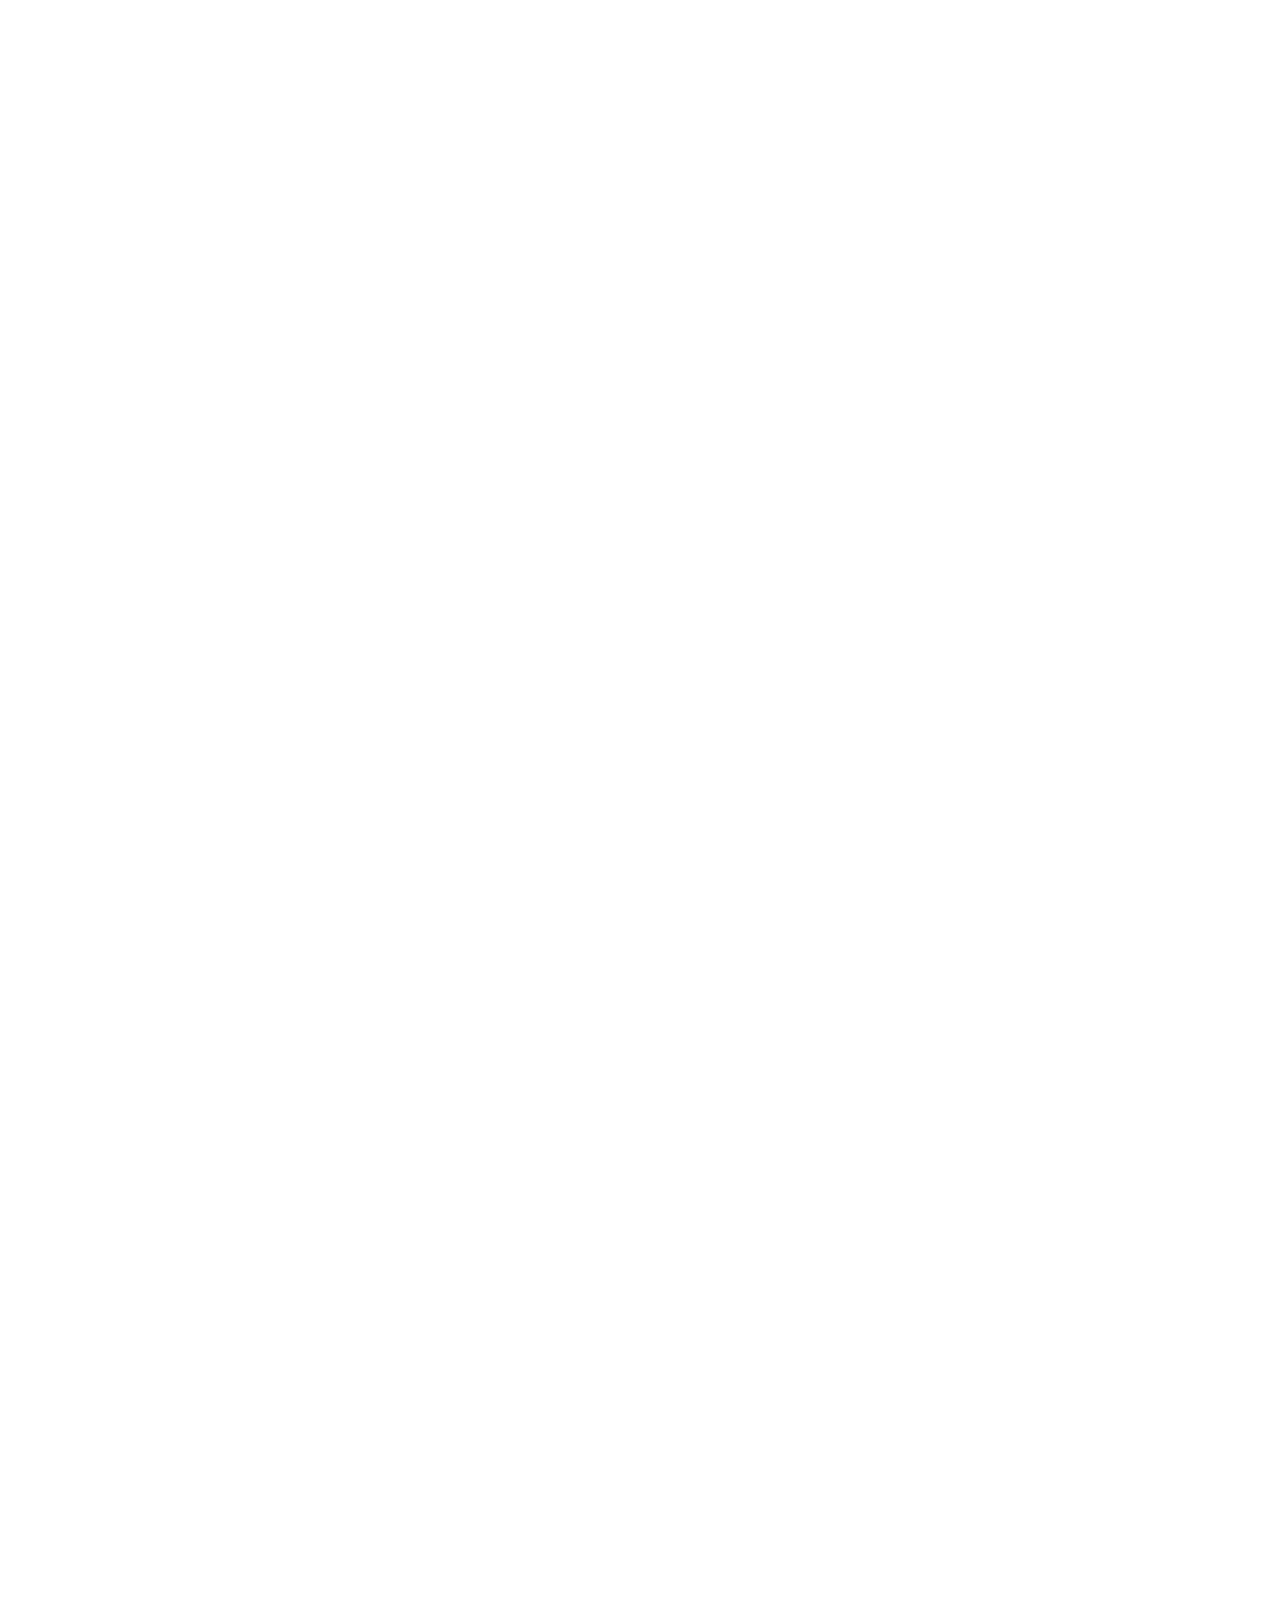
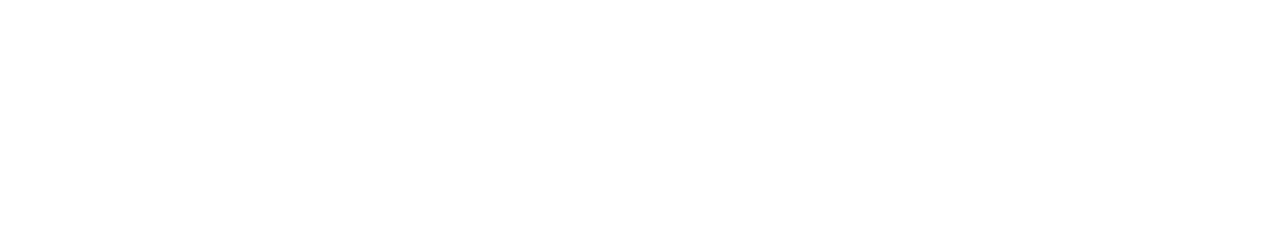
<file: Wildlife.html>
<!DOCTYPE html>
<html lang="en">
<head>
  <meta charset="UTF-8">
  <meta http-equiv="X-UA-Compatible" content="IE=edge" />
  <meta name="viewport" content="width=device-width, initial-scale=1.0">
  <title>Sri Lanka Tourism Official Page</title>
  <link rel="stylesheet" href="CSS/style.css">
  
  <style>
    .run-once {
      display: none;
    }
  </style>
  
</head>  


 <header>
     <h1>Wild Life</h1>
        <nav>
          <div class="wrapper">
           <h3></h3>
            <ul>
              <li><a href="index.html">Home</a></li>
              <li><a href="#"class="active">Wild Life</a></li>
              <li><a href="Beaches.html">Beaches</a></li>
              <li><a href="Activities.html">Activities</a></li>
              <li><a href="Heritage.html">Heritage</a></li>
              <li><a href="donations.html">Donations</a></li>
            </ul>
            <ul>
            </ul>  
          </div> 
        </nav> 
    </header>
  
  <section class="HERO"></section>
  
    <section>
      <h2><font> Down Below Are Different Types Of Wild Life Attraction Areas. First Off, </font></h2>
    </section>

    <section class="posmap">
      <h3><font>Yala</font></h3>
      <h4><font>Wilpattu</font></h4>
      <h5><font>Minneriya</font></h5>
      <div class="map">
      <iframe src="https://www.google.com/maps/embed?pb=!1m14!1m8!1m3!1d252572.25708543227!2d80.0476383!3d8.4563723!3m2!1i1024!2i768!4f13.1!3m3!1m2!1s0x0%3A0xcdd9a0715dad187c!2sWilpattu%20National%20Park!5e0!3m2!1sen!2slk!4v1654425211509!5m2!1sen!2slk" width="600" height="450" style="border:0;" allowfullscreen="" loading="lazy" referrerpolicy="no-referrer-when-downgrade"></iframe>
      </div>
      
      <div class="position1">
      <img src="images/animal1" width="778" height="400"
      </div>
    </section>
    
    <section>
    
 </section>
 

  <body>
    <div class="pos2">
      <img src="images/9.jpg"
    </div>

    <div class="pos3">
      <img src="images/1.jpg"
    </div>

    <div class="pos4">
      <img src="images/backgroun2.jpg" width="469" height="339"
    </div>

    

    <div class="pos5">
      <h2><font>Wilpattu National Park, Also Known As "The Land Of Lakes" <br> Is A National Park In Sri Lanka Loacted On The Northwest Coast Lowland <br> Dry Zone Of Srilanka.</font></h2>
      <section>
      <h2><font>While Wilpattu was first designated a wildlife sanctuary as far back as 1905, <br> it wasn’t until February 1938 that this 13,500-hectare park was elevated to <br> national park status. Yet, its story begins much earlier than this. The copper<br> shoreline of the reserve, specifically at Kudiramalai, a rocky promontory,<br> is widely believed to have been the landing spot of the Indian Prince Vijaya <br> in the 5th century BC. He married Princess Kuveni of Sri Lanka, and together <br> they established the Sinhalese race. The region’s alternative name <br> – Thambapanni or the ‘colour of copper’ – came about due to the reddish <br> colour of the sand that stained the hands and feet of Prince Vijaya and his<br> 700-odd followers when they came ashore.<br><br> The ruins of Kuveni’s palace is just one of 68 archeological sites within <br>Wilpattu National Park.</font></h2>
      </section>
    </div>

    <div class="pos6">
      <img src="images/ijij.jpg" width="385" height="239"
    </div>

    <div class="pos7">
      <img src="images/yvyubn.jpg" width="385" height="239"
    </div>
    <section>

    </section>
    <section>

    </section class="yala">
    <div class="pos8">
      <img src="images/yaal1.jpg" width="778" height="400"
    </div>

    <div class="pos9">
      <img src="images/ya;a4.jpg" width="400" height="250"

      <div class="pos10">
        <img src="images/yala2.jpg" width="375" height="250"

        <div class="pos11">
          <img src="images/yala4.jpg" width="778" height="400"
        </div>

        <div class="pos12">
          <h2><font>Nestled in the south-eastern corner of Sri Lanka, Yala National Park <br>is the island’s principle national park and offers the greatest diversity of animal<br> and birdlife in the country.</font></h2>
          <section>
          <h2><font>The habitats found in the park are wide-ranging, from freshwater lakes <br>to beaches, rocky outcrops to green plains and jungle. This creates an area<br> of immense biodiversity and is one of the world’s most popular destinations <br>to spot the elusive leopard, who love to lounge on the huge granite boulders<br> that dot the parkland. 
          The density of the leopard population within the park <br>makes sightings – although not guaranteed – a regular occurrence, and Yala <br>is an extremely popular attraction for this reason alone, despite its many <br>other highlights.</font></h2>
          <br><br>
          <h2><font>Yala was opened in 1900 as a wildlife sanctuary, it is now over 12,600km² <br>in size but only a fifth is open to visitors.</font></h2>
            <br><br>
          <h2><font>Its Also famous for its large number of leopards as well as water buffalos,<br> crocodiles and elephants.</font></h2>  

          <div class="map2">
            <iframe src="https://www.google.com/maps/embed?pb=!1m18!1m12!1m3!1d573896.3564651039!2d80.79300840959473!3d6.307599336375221!2m3!1f0!2f0!3f0!3m2!1i1024!2i768!4f13.1!3m3!1m2!1s0x3ae5d5e73322445f%3A0xbb3cc6b98fafcdee!2sYala%20National%20Park!5e0!3m2!1sen!2slk!4v1655101604027!5m2!1sen!2slk" width="600" height="450" style="border:0;" allowfullscreen="" loading="lazy" referrerpolicy="no-referrer-when-downgrade"></iframe>
          </section>
        </div>

        <div class="pos13">
          <img src="images/min5.webp" width="778" height="400"

          <div class="pos14">
            <img src="images/min7.jpg" width="778" height="400"

            <section>
              <div class="pos16">
                <h2><font>Minneriya National Park is located 182 km away from Colombo in the<br> North Central Plains of Sri Lanka. The major city closest to Minneriya National<br> Park is Polonnaruwa.</font></h2>
                <section>
                <h2><font>The renovated vast ancient Minneriya Rainwater Reservoir that irrigates the<br> considerable area of the district of Polonnaruwa is the focal point of the <br>Minneriya National Park.
                Being part of the elephant corridor which joins up <br>with Kaudulla and Wasgomuwa parks, Minneriya National Park gives the<br> opportunity to see herds of Elephants throughout the year. May to October<br> is the best period to visit Minneriya National Park in view of the famous <br>Gathering of the wild elephants</font></h2>
                <br><br>

                <h2><font>Minneriya National Park that covers an area of 8,889 hectares is of tropical <br>monsoon climate: annual rainfall is about 1146mm and mean annual <br>temperature is 27.5 centigrade. The altitude ranges from100m to 885m at the<br> top of Nilgala peak.</font></h2>
                <br><br>
                <h2><font>The vegetation of the park consists of tropical dry mixed evergreen forests,<br> abandoned chena lands, grasslands and wetlands. The open grasslands and<br> old chena lands are dominated by the many species of small shrub.</font></h2>  

                <div class="map3">
                  <iframe src="https://www.google.com/maps/embed?pb=!1m14!1m8!1m3!1d15802.684152989968!2d80.8244141!3d8.0328123!3m2!1i1024!2i768!4f13.1!3m3!1m2!1s0x0%3A0xa4d046f2f06b05f5!2sMinneriya%20National%20Park!5e0!3m2!1sen!2slk!4v1655106336074!5m2!1sen!2slk" width="600" height="450" style="border:0;" allowfullscreen="" loading="lazy" referrerpolicy="no-referrer-when-downgrade"></iframe>
              </div>
           </section>
           <section>

           </section>
           <section>

           </section>

           <h2><font><center>Here, We Have Presented A Table Which Summaraises Some Of The Animals And Plants Which Are There In Different Wildlife Areas.</center></font></h2>
                <section>
        <section>

        </section>
        <table>
          <tr>
            <th>Area</th>
            <th>Animals</th>
            <th>Plants</th>
          </tr>
          <tr>
            <td>Wilpattu</td>
            <td>Leopards (Panthera pardus kotiya)<br><br>Sloth bears (Melursus ursinus)<br><br>Elephants (Elephas maximus)<br><br>Spotted Deer<br><br>Water Buffalo (Bubalus bubalis)<br><br>Mugger Crocodiles
            </td>
            <td>Salt Grass<br><br>Low Scrub Monsoon Forest<br><br>Palu (Manilkara hexandra)<br><br>Milla (Vitex altissima)<br><br>Weera (Drypetes sepiaria)<br><br>Ebony (Diospyros ebenum) </td>
          </tr>
          <tr>
            <td>Yala</td>
            <td>Sri Lankan Elephant, Elephas maximus maximus<br><br>Toque Macaque Monkeys<br><br>Spotted Deer<br><br>Sloth bear (Melursus ursinus)
            </td>
            <td>Wet Grassland <br><br>Ceylon Satinwood<br><br>Wild rice <br><br> indian blackberry<br><br>Rice paddies</td>
          </tr>
          <tr>
            <td>Minneriya</td>
            <td>Wild Buffalo<br><br>Grey Langers<br><br>Purple-faced Leaf Monkeys<br><br>Indian Pangolin
            </td>
            <td>Scrublands <br><br>Crotons<br><br>Wild rice <br><br> Calotropis gigantea <br><br>Bambusa bambos</td>
        </table>


        <footer>
          <p>Copyright © 2022</p> 
        </footer> 
      
</body>
</html>
</file>
<file: CSS/activities.css>
* {
    margin: 0;
    padding: 0;
    box-sizing: border-box;
  }
  
  @font-face {
    font-family: "fantasynew";
    src: url(../images/Spring\ in\ May.ttf);
  }
  
  body {
    font-family: sans-serif;
    overflow-x: hidden;
    background-image: url(../images/wall3.jpg);
    background-repeat: no-repeat;
    background-attachment: fixed;
    background-size: cover;
  }
  
  header {
    position: sticky;
    top: -90px;
  }
  
  header h1 {
    text-align: center;
    padding: 1.5rem 0;
    font-size: 50px;
    font-weight: 400;
    font-family: fantasynew;
    letter-spacing: 3px;
  }
  
  h2 {
    font-size: 20px;
    font-style: italic;
    font-family: 'Gill Sans', 'Gill Sans MT', Calibri, 'Trebuchet MS', sans-serif;
    font-weight: 400;
  }
  h3{
    text-align: center;
    padding: 1.5rem 0;
    font-size: 50px;
    font-weight: 400;
    font-family: fantasynew;
    letter-spacing: 3px;
  }
  h4{
    font-size: 20px;
    font-style: italic;
    font-family: 'Gill Sans', 'Gill Sans MT', Calibri, 'Trebuchet MS', sans-serif;
    font-weight: 400;
    position: relative;
    left: 900px;
    bottom: 430px;

  }
  h5{
    text-align: center;
    padding: 1.5rem 0;
    font-size: 50px;
    font-weight: 400;
    font-family: fantasynew;
    letter-spacing: 3px; 
  }

  h6{
    font-size: 20px;
    font-style: italic;
    font-family: 'Gill Sans', 'Gill Sans MT', Calibri, 'Trebuchet MS', sans-serif;
    font-weight: 400;
    position: relative;
  }
  
  

.pos1{
  position: relative;
  left: 130px;
}
.pos3{
  position: relative;
  bottom: 200px;
}
.pos4{
  position: relative;
  left: 120px;
  bottom: 150px;

}
.pos5{
  position: relative;
  left: 900px;
  bottom: 550px;
} 
.pos6{
  text-align: center;
    padding: 1.5rem 0;
    font-size: 50px;
    font-weight: 400;
    font-family: fantasynew;
    letter-spacing: 3px;
    position: relative;
    bottom: 380px;
}
.pos7{
  position: relative;
  right: 254px;
  top: 60px;
}
.pos8{
  position: relative;
  top: 90px;
  text-align: left;
}
  
.pos9{
  position: relative;
  top: 660px;

}

  header .nav-container {
    display: flex;
    justify-content: space-between;
    align-items: center;
    width: 100%;
    padding: .5rem 1rem;
  }
  
  nav {
    background-color: transparent;
    padding: .5rem 1.5rem;
    letter-spacing: 1.5px;
  }
  
  ul {
    display: inline-flex;
    list-style: none;
  }
  
  ul li {
    padding: 0 0 0 1.8rem;
  }
  
  ul li a {
    color: #fff;
    text-decoration: none;
    transition: 0.4s ease-in-out;
  
  }
  
  ul li a:hover {
    color: #ff7200;
    cursor: pointer;
  }
  
  a {
    padding: .1rem .2rem;
  }
  
  a.active {
    border: 2px solid #fff;
    border-radius: 5px;
  }
  
  .HERO {
    height: 60vh;
    background-image: url(../images/act2.jpg);
    background-repeat: no-repeat;
    background-size: cover;
    background-position: bottom center;
    background-attachment: fixed;
  }
  
  .position1{
    position: relative;
    left: 210px;
    bottom: 200px;
  }
  
  section {
    display: flex;
    flex-direction: column;
    justify-content: center;
    padding: 1rem 2rem;
  }
  .content .cn{
    width: 220px;
    height: 40px;
    background: #ff7200;
    border: none;
    margin-bottom: 10px;
    margin-left: 20px;
    font-size: 18px;
    border-radius: 10px;
    cursor: pointer;
    transition: .4s ease;
    position: relative;
    bottom: 500px;
    
}

.content .cn a{
  text-decoration: none;
  color: #000;
  transition: .3s ease;
  align-content: center;
}

.cn:hover{
  background-color: #fff;
}

.content span{
  color: #ff7200;
  font-size: 65px
}

.liw{
  padding-top: 15px;
  padding-bottom: 10px;
  text-align: center;
}
.icons a{
  text-decoration: none;
  color: #fff;
}
.icons ion-icon{
  color: #fff;
  font-size: 30px;
  padding-left: 14px;
  padding-top: 5px;
  transition: 0.3s ease;
}
.icons ion-icon:hover{
  color: #ff7200;
}

  

  footer {
    background-color: #000000;
    height: 50px;
    text-align: center;
    color: #fff;
    font-family: 'Gill Sans', 'Gill Sans MT', Calibri, 'Trebuchet MS', sans-serif;
    font-size: medium;

  }
  
  footer p {
    line-height: 50px;
  }
</file>
<file: CSS/donations.css>
* {
    margin: 0;
    padding: 0;
    box-sizing: border-box;
  }
  
  @font-face {
    font-family: "fantasynew";
    src: url(../images/Spring\ in\ May.ttf);
  }
  
  body {
    font-family: sans-serif;
    overflow-x: hidden;
    background-image: url(../images/wall3.jpg);
    background-repeat: no-repeat;
    background-attachment: fixed;
    background-size: cover;
  }
  
  header {
    position: sticky;
    top: -90px;
  }
  
  header h1 {
    text-align: center;
    padding: 1.5rem 0;
    font-size: 50px;
    font-weight: 400;
    font-family: fantasynew;
    letter-spacing: 3px;
  }
  
  header .nav-container {
    display: flex;
    justify-content: space-between;
    align-items: center;
    width: 100%;
    padding: .5rem 1rem;
  }
  
  nav {
    background-color: transparent;
    padding: .5rem 1.5rem;
    letter-spacing: 1.5px;
  }
  
  ul {
    display: inline-flex;
    list-style: none;
  }
  
  ul li {
    padding: 0 0 0 1.8rem;
  }
  
  ul li a {
    color: #fff;
    text-decoration: none;
    transition: 0.4s ease-in-out;
  
  }
  
  ul li a:hover {
    color: #ff7200;
    cursor: pointer;
  }
  
  a {
    padding: .1rem .2rem;
  }
  
  a.active {
    border: 2px solid #fff;
    border-radius: 5px;
  }
  
  .HERO {
    height: 60vh;
    background-image: url(../images/sov.webp);
    background-repeat: no-repeat;
    background-size: cover;
    background-position: bottom center;
    background-attachment: fixed;
  }

  h2 {
    text-align: center;
    padding: 1.5rem 0;
    font-size: 50px;
    font-weight: 400;
    font-family: fantasynew;
    letter-spacing: 3px;
    position: relative;
    bottom: 720px;
  }

  h4 {
    text-align: center;
    padding: 1.5rem 0;
    font-size: 50px;
    font-weight: 400;
    font-family: fantasynew;
    letter-spacing: 3px;
    position: relative;
    bottom: 680px;
  }
  
  
.mobidetail{
    visibility: hidden;
    display: none;
}
#menu{
    visibility: hidden;
}
.project-text{
    border-radius: 15px;
}

.project-text:hover {
    transform: scale(1.1);
}


#wrapper{
    display: flex;
    justify-content: space-evenly;
    flex-direction: row;
    position: relative;
    bottom: 680px;
}

#price{
    font-size: 22px;
}

#img{
    border-radius: 15px;
}

@import url('https://fonts.googleapis.com/css2?family=Poppins:wght@100;300;400;500;600&display=swap');

*{
  font-family: 'Poppins', sans-serif;
  margin:0; padding:0;
  box-sizing: border-box;
  outline: none; border:none;
  text-transform: capitalize;
  transition: all .2s linear;
}

.container{
  display: flex;
  justify-content: center;
  align-items: center;
  padding:25px;
  min-height: 100vh;
  position: relative;
  bottom: 720px;
}

.container form{
  padding:20px;
  width:700px;
  background: #fff;
  box-shadow: 0 5px 10px rgba(0,0,0,.1);
}

.container form .row{
  display: flex;
  flex-wrap: wrap;
  gap:15px;
}

.container form .row .col{
  flex:1 1 250px;
}

.container form .row .col .title{
  font-size: 20px;
  color:#333;
  padding-bottom: 5px;
  text-transform: uppercase;
}

.container form .row .col .inputBox{
  margin:15px 0;
}

.container form .row .col .inputBox span{
  margin-bottom: 10px;
  display: block;
}

.container form .row .col .inputBox input{
  width: 100%;
  border:1px solid #ccc;
  padding:10px 15px;
  font-size: 15px;
  text-transform: none;
}

.container form .row .col .inputBox input:focus{
  border:1px solid #000;
}

.container form .row .col .flex{
  display: flex;
  gap:15px;
}

.container form .row .col .flex .inputBox{
  margin-top: 5px;
}

.container form .row .col .inputBox img{
  height: 34px;
  margin-top: 5px;
  filter: drop-shadow(0 0 1px #000);
}

.container form .submit-btn{
  width: 100%;
  padding:12px;
  font-size: 17px;
  background: #27ae60;
  color:#fff;
  margin-top: 5px;
  cursor: pointer;
}

.container form .submit-btn:hover{
  background: #2ecc71;
}

.content .cn{
  width: 100px;
  height: 40px;
  background: #ff7200;
  border: none;
  margin-bottom: 10px;
  margin-left: 20px;
  font-size: 18px;
  border-radius: 10px;
  cursor: pointer;
  transition: .4s ease;
  position: relative;
  bottom: 2970px;
  
}
.content .cn a{
  text-decoration: none;
  color: #000;
  transition: .3s ease;
  align-content: center;
}

.cn:hover{
  background-color: #fff;
}

.content span{
  color: #ff7200;
  font-size: 65px
}

footer {
    background-color: #000000;
    height: 50px;
    text-align: center;
    color: #fff;
    font-family: 'Gill Sans', 'Gill Sans MT', Calibri, 'Trebuchet MS', sans-serif;
    font-size: medium;

  }
  
  footer p {
    line-height: 50px;
  }
</file>
<file: CSS/heritage.css>
* {
    margin: 0;
    padding: 0;
    box-sizing: border-box;
  }
  
  @font-face {
    font-family: "fantasynew";
    src: url(../images/Spring\ in\ May.ttf);
  }
  
  body {
    font-family: sans-serif;
    overflow-x: hidden;
    background-image: url(../images/wall3.jpg);
    background-repeat: no-repeat;
    background-attachment: fixed;
    background-size: cover;
  }
  
  header {
    position: sticky;
    top: -90px;
  }
  
  header h1 {
    text-align: center;
    padding: 1.5rem 0;
    font-size: 50px;
    font-weight: 400;
    font-family: fantasynew;
    letter-spacing: 3px;
  }
  .button {
    display: flex;
    height: 50px;
    padding: 0;
    background: #009578;
    border: none;
    outline: none;
    border-radius: 5px;
    overflow: hidden;
    font-family: "Quicksand", sans-serif;
    font-size: 16px;
    font-weight: 500;
    cursor: pointer;
  }
  
.pos1{
    position: relative;
    left: 500px;
}
.pos2{
    position: relative;
    left: 370px;
    bottom: 66px;
    
}
.pos3{
    position: relative;
    right: 500px;
}
.content .cn{
    width: 160px;
    height: 40px;
    background: #ff7200;
    border: none;
    margin-bottom: 10px;
    margin-left: 20px;
    font-size: 18px;
    border-radius: 10px;
    cursor: pointer;
    transition: .4s ease;
    
}


.content .cn a{
    text-decoration: none;
    color: #000;
    transition: .3s ease;
    align-content: center;
}

.cn:hover{
    background-color: #fff;
}

.content span{
    color: #ff7200;
    font-size: 65px
}

  header .nav-container {
    display: flex;
    justify-content: space-between;
    align-items: center;
    width: 100%;
    padding: .5rem 1rem;
  }
  
  nav {
    background-color: transparent;
    padding: .5rem 1.5rem;
    letter-spacing: 1.5px;
  }
  
  ul {
    display: inline-flex;
    list-style: none;
  }
  
  ul li {
    padding: 0 0 0 1.8rem;
  }
  
  ul li a {
    color: #fff;
    text-decoration: none;
    transition: 0.4s ease-in-out;
  
  }
  
  ul li a:hover {
    color: #ff7200;
    cursor: pointer;
  }
  
  a {
    padding: .1rem .2rem;
  }
  
  a.active {
    border: 2px solid #fff;
    border-radius: 5px;
  }
  
  .HERO {
    height: 60vh;
    background-image: url(../images/ex3.jpg);
    background-repeat: no-repeat;
    background-size: cover;
    background-position: bottom center;
    background-attachment: fixed;
  }
  
  .position1{
    position: relative;
    left: 210px;
    bottom: 200px;
  }
  
  section {
    display: flex;
    flex-direction: column;
    justify-content: center;
    padding: 1rem 2rem;
  }
  
  footer {
    background-color: #000000;
    height: 50px;
    text-align: center;
    color: #fff;
    font-family: 'Gill Sans', 'Gill Sans MT', Calibri, 'Trebuchet MS', sans-serif;
    font-size: medium;

  }
  
  footer p {
    line-height: 50px;
  }
</file>
<file: CSS/sigirya1.css>
* {
    margin: 0;
    padding: 0;
    box-sizing: border-box;
  }
  
  @font-face {
    font-family: "fantasynew";
    src: url(../images/Spring\ in\ May.ttf);
  }
  
  body {
    font-family: sans-serif;
    overflow-x: hidden;
    background-image: url(../images/wall3.jpg);
    background-repeat: no-repeat;
    background-attachment: fixed;
    background-size: cover;
  }
  
  header {
    position: sticky;
    top: -90px;
  }
  
  header h1 {
    text-align: center;
    padding: 1.5rem 0;
    font-size: 50px;
    font-weight: 400;
    font-family: fantasynew;
    letter-spacing: 3px;
  }

  h3{
    font-size: 20px;
    font-style: italic;
    font-family: 'Gill Sans', 'Gill Sans MT', Calibri, 'Trebuchet MS', sans-serif;
    font-weight: 400;
  }
  
  header .nav-container {
    display: flex;
    justify-content: space-between;
    align-items: center;
    width: 100%;
    padding: .5rem 1rem;
  }
  
  nav {
    background-color: transparent;
    padding: .5rem 1.5rem;
    letter-spacing: 1.5px;
  }
  
  ul {
    display: inline-flex;
    list-style: none;
  }
  
  ul li {
    padding: 0 0 0 1.8rem;
  }
  
  ul li a {
    color: #fff;
    text-decoration: none;
    transition: 0.4s ease-in-out;
  
  }
  
  ul li a:hover {
    color: #ff7200;
    cursor: pointer;
  }
  
  a {
    padding: .1rem .2rem;
  }
  
  a.active {
    border: 2px solid #fff;
    border-radius: 5px;
  }
  
  .HERO {
    height: 60vh;
    background-image: url(../images/HERO5.jpg);
    background-repeat: no-repeat;
    background-size: cover;
    background-position: bottom center;
    background-attachment: fixed;
  }

  #Mcontainer{
    width: auto;
    max-width: 1350px;
    margin: 0 auto;
    background: rgb(249, 252, 255);
    border-radius: 12px;
    padding-top: 1rem;    
}

#homeContainer{
    display: grid;
    grid-template-columns: repeat(auto-fit, minmax(10rem, 40rem));
    grid-template-rows: auto auto;
    row-gap: 50px;
    justify-content: space-around; 
  }
  
  .container:hover {
      -ms-transform: scale(1.05); 
      -webkit-transform: scale(1.05); 
      transform: scale(1.05);
      transition-duration: 0.6s;
  }
  #homeContainer .container{
      margin: 10px;
      width: 550px;
      box-sizing: border-box;
      box-shadow: 0 19px 38px rgb(137, 137, 137), 0 15px 12px black;
      background-color: rgb(253, 236, 194);
      border-radius: 10px;
      animation-name: move-up;
      animation-duration: 3s;
      animation: move-up 3s;
      -webkit-animation: move-up 3s;
  }
  #homeContainer h3, #homeContainer p{
      width: 90%;
      padding: 0;
      margin: 1em auto;
      font-size: larger;
      text-align: left;
  }
  
 
  #homeContainer img{
      width: 490px;
      border-radius: 10px;
  }

  
  section {
    display: flex;
    flex-direction: column;
    justify-content: center;
    padding: 1rem 2rem;
  }
  
  footer {
    background-color: #000000;
    height: 50px;
    text-align: center;
    color: #fff;
    font-family: 'Gill Sans', 'Gill Sans MT', Calibri, 'Trebuchet MS', sans-serif;
    font-size: medium;

  }
  
  footer p {
    line-height: 50px;
  }
</file>
<file: CSS/style.css>
* {
  margin: 0;
  padding: 0;
  box-sizing: border-box;
}

@font-face {
  font-family: "fantasynew";
  src: url(../images/Spring\ in\ May.ttf);
}

body {
  font-family: sans-serif;
  overflow-x: hidden;
  background-image: url(../images/wall3.jpg);
  background-repeat: no-repeat;
  background-attachment: fixed;
  background-size: cover;
}

header {
  position: sticky;
  top: -90px;
}

header h1 {
  text-align: center;
  padding: 1.5rem 0;
  font-size: 50px;
  font-weight: 400;
  font-family: fantasynew;
  letter-spacing: 3px;
}

h2 {
  font-size: 20px;
  font-style: italic;
  font-family: 'Gill Sans', 'Gill Sans MT', Calibri, 'Trebuchet MS', sans-serif;
  font-weight: 400;
}



header .nav-container {
  display: flex;
  justify-content: space-between;
  align-items: center;
  width: 100%;
  padding: .5rem 1rem;
}

nav {
  background-color: transparent;
  padding: .5rem 1.5rem;
  letter-spacing: 1.5px;
}

ul {
  display: inline-flex;
  list-style: none;
}

ul li {
  padding: 0 0 0 1.8rem;
}

ul li a {
  color: #fff;
  text-decoration: none;
  transition: 0.4s ease-in-out;

}

ul li a:hover {
  color: #ff7200;
  cursor: pointer;
}

a {
  padding: .1rem .2rem;
}

a.active {
  border: 2px solid #fff;
  border-radius: 5px;
}

.HERO {
  height: 60vh;
  background-image: url(../images/new2.jpg);
  background-repeat: no-repeat;
  background-size: cover;
  background-position: bottom center;
  background-attachment: fixed;
}

.position1{
  position: relative;
  left: 660px;
  bottom: 470px;
}
.pos2{
  position: relative;
  left: 690px;
  bottom: 545px;
}
.pos4{
  position: relative;
  left: 312px;
  bottom: 343px;
}
.map{
  position: relative;
  top: 500px;
}
.pos5{
  position: relative;
  right: 970px;
  bottom: 705px;
  }
.pos6{
    position: relative;
    right: 310px;
    bottom: 425px;
    
}

.pos7{
  position: relative;
  left: 395px;
  bottom: 243px;
  
}
.yala.pos8{
  position: relative;
}

.pos8{
  position: relative;
  top: 170px;
  right: 400px;
}

.pos12{
  position: relative;
  bottom: 1070px;
  right: 650px;

}

.pos13{
  position: relative;
  bottom: 680px;
}

.pos16{
  position: relative;
  bottom: 815px;
  right: 650px

}
table{
  text-align: left;
}
table td{
  border: 1px solid;
  padding: 4px 8px;
}
table th{
  text-align: center;
}



.map2{
  position: relative;
  top: 150px;

}

h3{
    text-align: center;
    padding: 1.5rem 0;
    font-size: 50px;
    font-weight: 400;
    font-family: fantasynew;
    letter-spacing: 3px;
    position: relative;
    top: 1400px;
  }

h4{
  text-align: center;
  padding: 1.5rem 0;
  font-size: 50px;
  font-weight: 400;
  font-family: fantasynew;
  letter-spacing: 3px;
  }

  h5{
    text-align: center;
    padding: 1.5rem 0;
    font-size: 50px;
    font-weight: 400;
    font-family: fantasynew;
    letter-spacing: 3px;
    position: relative;
    top: 2450px;
    }
  
section {
  display: flex;
  flex-direction: column;
  justify-content: left;
  padding: 1rem 2rem;
}

footer {
  background-color: #000000;
  height: 50px;
  text-align: center;
  color: #fff;
}

footer p {
  line-height: 50px;
}
</file>
